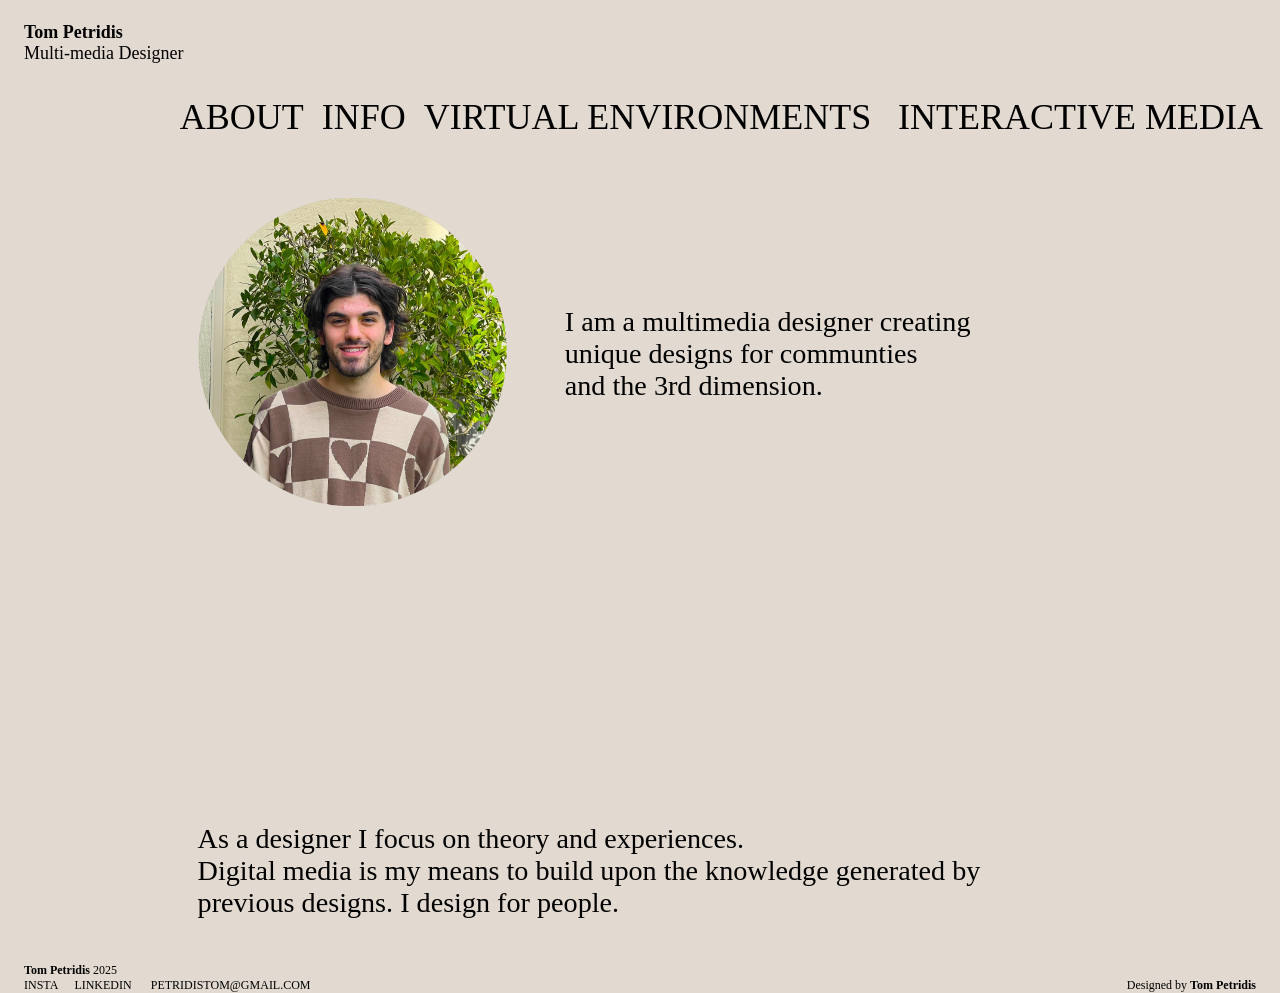
<file: public/index.html>
<!DOCTYPE html>
<html lang="en">
<head>
  <meta charset="UTF-8">
  <meta name="viewport" content="width=device-width, initial-scale=1.0">
  <title>Tom Petridis</title>
  <link rel="stylesheet" href="style.css">
</head>
<body>
 <header>
  <div class="header-left"><a href="http://tompetridis.com/"><b>Tom Petridis</b><br>Multi-media Designer</a></div>
  <div class="header-right">

    <a href="./about/">ABOUT</a>

    <div class="dropdown">
      <div class="dropbtn">INFO</div>
      <div class="dropdown-content">
      <a href="https://www.instagram.com/tom.petridis/" target="_blank">INSTA</a>
      <a href="https://www.linkedin.com/in/tom-hello-link/" target="_blank">LINKEDIN</a>
      </div>
    </div>  

    <a href="./VIRTENV/">VIRTUAL ENVIRONMENTS</a>
    <a href="./INTMED/">INTERACTIVE MEDIA</a>
    <!-- <a href="./UX/">UX/UI</a>s -->

    
  </div>
</header> 

<section class="front-page">
  <div class="container-front-page">
    <div class="area-1"><img src="img/portrait.png" alt="portrait of Tom"></div>
    <div class="area-2"><p>I am a multimedia designer creating <br>unique designs for communties<br> and the 3rd dimension.</p></div>
    <div class="area-3"><p>As a designer I focus on theory and experiences.
      <br> Digital media is my means to build upon the knowledge generated by previous designs. I design for people.</p></div>
  </div> 
</section>

<!-- <div class="large-divider"></div>

<div class="banner-background-1">
<section class="banner">
  <div class="container-banner">
  <div class="title"><span class="project-title"><a href="./INTMED/"><b>INTERACTIVE MEDIA</b></a></span> <br>lalalalal lalala <br>waw aw aw aw</div>
  <div class="img1"><img src="img/portrait.jpg" alt="portrait of Tom"></div>
  <div class="img2"><img src="img/portrait.jpg" alt="portrait of Tom"></div>
  <div class="img3"><img src="img/portrait.jpg" alt="portrait of Tom"></div>
</div>
</section>
</div>


<div class="small-divider"></div>

<div class="banner-background-2">
<section class="banner">
  <div class="container-banner-alternate">
  <div class="alt-title"><span class="project-title"><a href="./VIRTENV/"><b>3D PROJECTS</b></a></span> <br>lalalalal lalala <br>waw aw aw aw</div>
  <div class="img1"><img src="img/portrait.jpg" alt="portrait of Tom"></div>
  <div class="img2"><img src="img/portrait.jpg" alt="portrait of Tom"></div>
  <div class="img3"><img src="img/portrait.jpg" alt="portrait of Tom"></div>
</div>
</section>
</div>

<div class="small-divider"></div>

<div class="banner-background-1">
<section class="banner">
  <div class="container-banner">
  <div class="title"><span class="project-title"><a href="./UX/"><b>USER EXPERIENCE / INTERFACES</b></a></span> <br>lalalalal lalala <br>waw aw aw aw</div>
  <div class="img1"><img src="img/portrait.jpg" alt="portrait of Tom"></div>
  <div class="img2"><img src="img/portrait.jpg" alt="portrait of Tom"></div>
  <div class="img3"><img src="img/portrait.jpg" alt="portrait of Tom"></div>
</div>
</section>
</div> -->

<div class="small-divider"></div>

<footer>
  <div class="footer-left"><b>Tom Petridis</b> 2025 <br><a href="https://www.instagram.com/tom.petridis/" target="_blank">INSTA</a><a href="https://www.linkedin.com/in/tom-hello-link/" target="_blank">LINKEDIN</a> PETRIDISTOM@GMAIL.COM</div>
  <div class="footer-right"><br>Designed by <b>Tom Petridis</b></div>
</footer>
</body>

</html>
</file>
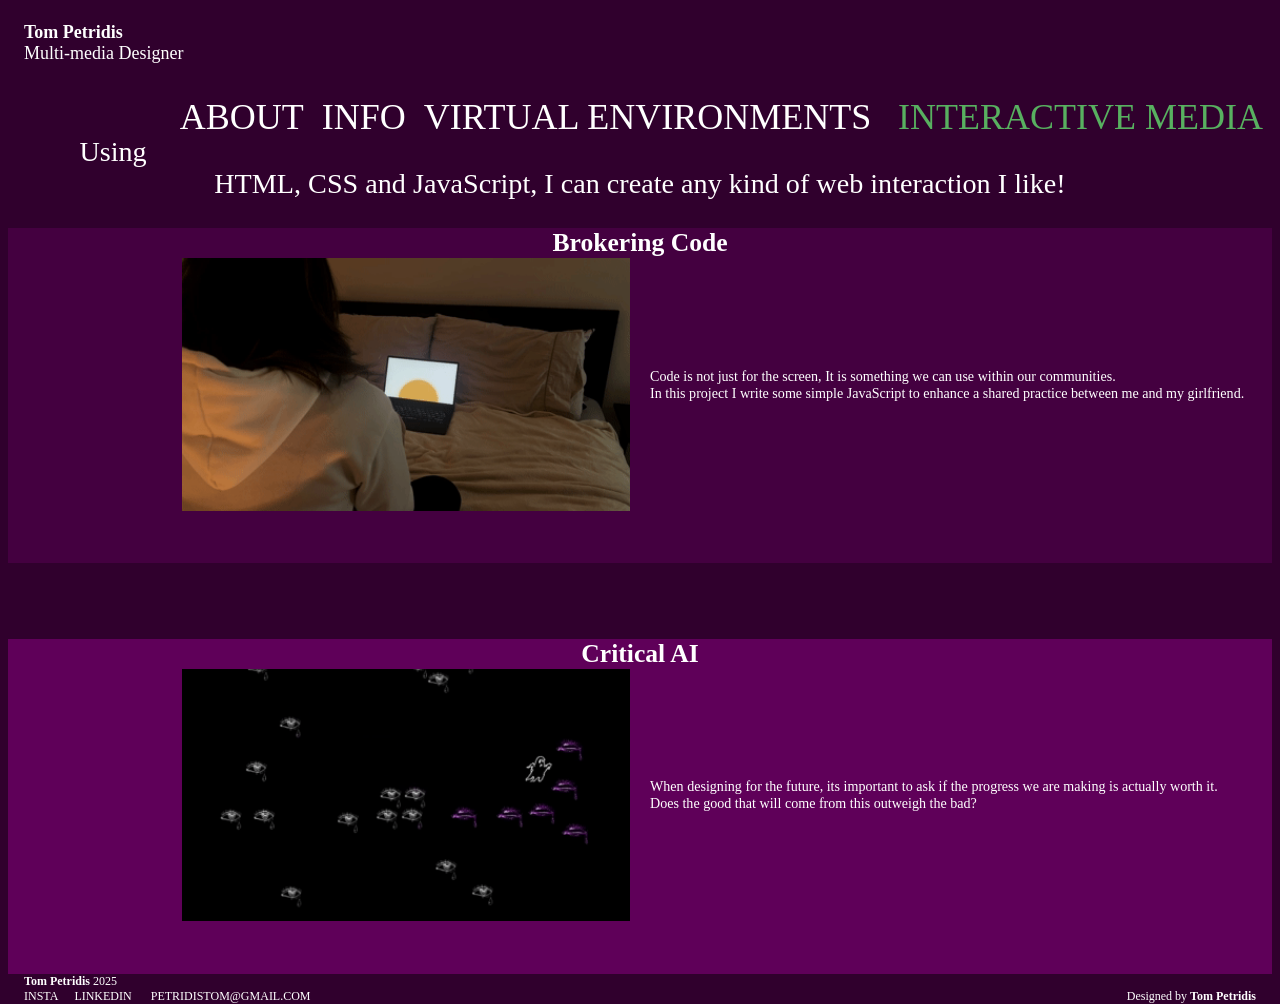
<file: public/INTMED/index.html>
<!DOCTYPE html>
<html lang="en">
<head>
  <meta charset="UTF-8">
  <meta name="viewport" content="width=device-width, initial-scale=1.0">
  <title>Interactive Media</title>
  <link rel="stylesheet" href="../style.css">
</head>
<body style="background-color: #30002d; color: white;">
 <header>
  <div class="header-alt2-left"><a href="http://tompetridis.com/"><b>Tom Petridis</b><br>Multi-media Designer</a></div>
  <div class="header-alt2-right">
    
    <a href="../about/">ABOUT</a>
    
    <div class="dropdown-alt2">
      <div class="dropbtn">INFO</div>
      <div class="dropdown-content">
      <a href="https://www.instagram.com/tom.petridis/" target="_blank">INSTA</a>
      <a href="https://www.linkedin.com/in/tom-hello-link/" target="_blank">LINKEDIN</a>
      </div>
    </div> 
    
    <a href="../VIRTENV/">VIRTUAL ENVIRONMENTS</a>
    <a href="../INTMED/" style="color: #58B060;">INTERACTIVE MEDIA</a>
    <!-- <a href="../UX/" >UX/UI</a> -->

    
  </div>
</header>

<div class="projects-intro"><p>Using HTML, CSS and JavaScript, I can create any kind of web interaction I like!</p></div>

<section class="project-banner-1">
<div class="container-project-banner">
  <div class="project-title"><a class="brokering-link" href="../project-pages/brokering-code/index.html"><b>Brokering Code</b></a></div>
  <div class="project-gif"><a href="../project-pages/brokering-code/index.html"><img src="../img/breathing-ball/shoulder.gif" alt="" style="width: 35vw;"></a></div>
  <div class="project-desc">Code is not just for the screen, It is something we can use within our communities. 
    <br>In this project I write some simple JavaScript to enhance a shared practice between me and my girlfriend. </div>
</div>
</section>

<div class="medium-divider"></div>

<section class="project-banner-2">
<div class="container-project-banner">
  <div class="project-title"><a class="sprite-link" href="../project-pages/sprite-webtoon/index.html"><b>Critical AI</b></a></div>
  <div class="project-gif"><a href="../project-pages/sprite-webtoon/index.html"><img src="../img/sprite-webtoon/demo-gif.gif" alt="" style="width: 35vw;"></a></div>
  <div class="project-desc">When designing for the future, its important to ask if the progress we are making is actually worth it.
    <br>Does the good that will come from this outweigh the bad? </div>
</div>
</section>

<!-- <div class="medium-divider"></div>

<section class="project-banner-3">
<div class="container-project-banner">
  <div class="project-title"><a href=""><b>More Interaction</b></a></div>
  <div class="project-gif"><img src="../img/portrait.jpg" alt=""></div>
  <div class="project-desc">when the is was is when the is was iswhen the is was is when the is was iswhen the is was is when  
    <br>the is was iswhen the is was is when the is was iswhen the is was is when the is was is </div>
</div>
</section> -->

<footer>
  <div class="footer-alt2-left"><b>Tom Petridis</b> 2025 <br><a href="https://www.instagram.com/tom.petridis/" target="_blank">INSTA</a><a href="https://www.linkedin.com/in/tom-hello-link/" target="_blank">LINKEDIN</a> PETRIDISTOM@GMAIL.COM</div>
  <div class="footer-alt2-right"><br>Designed by <b>Tom Petridis</b></div>
</footer>
</body>

</html>
</file>
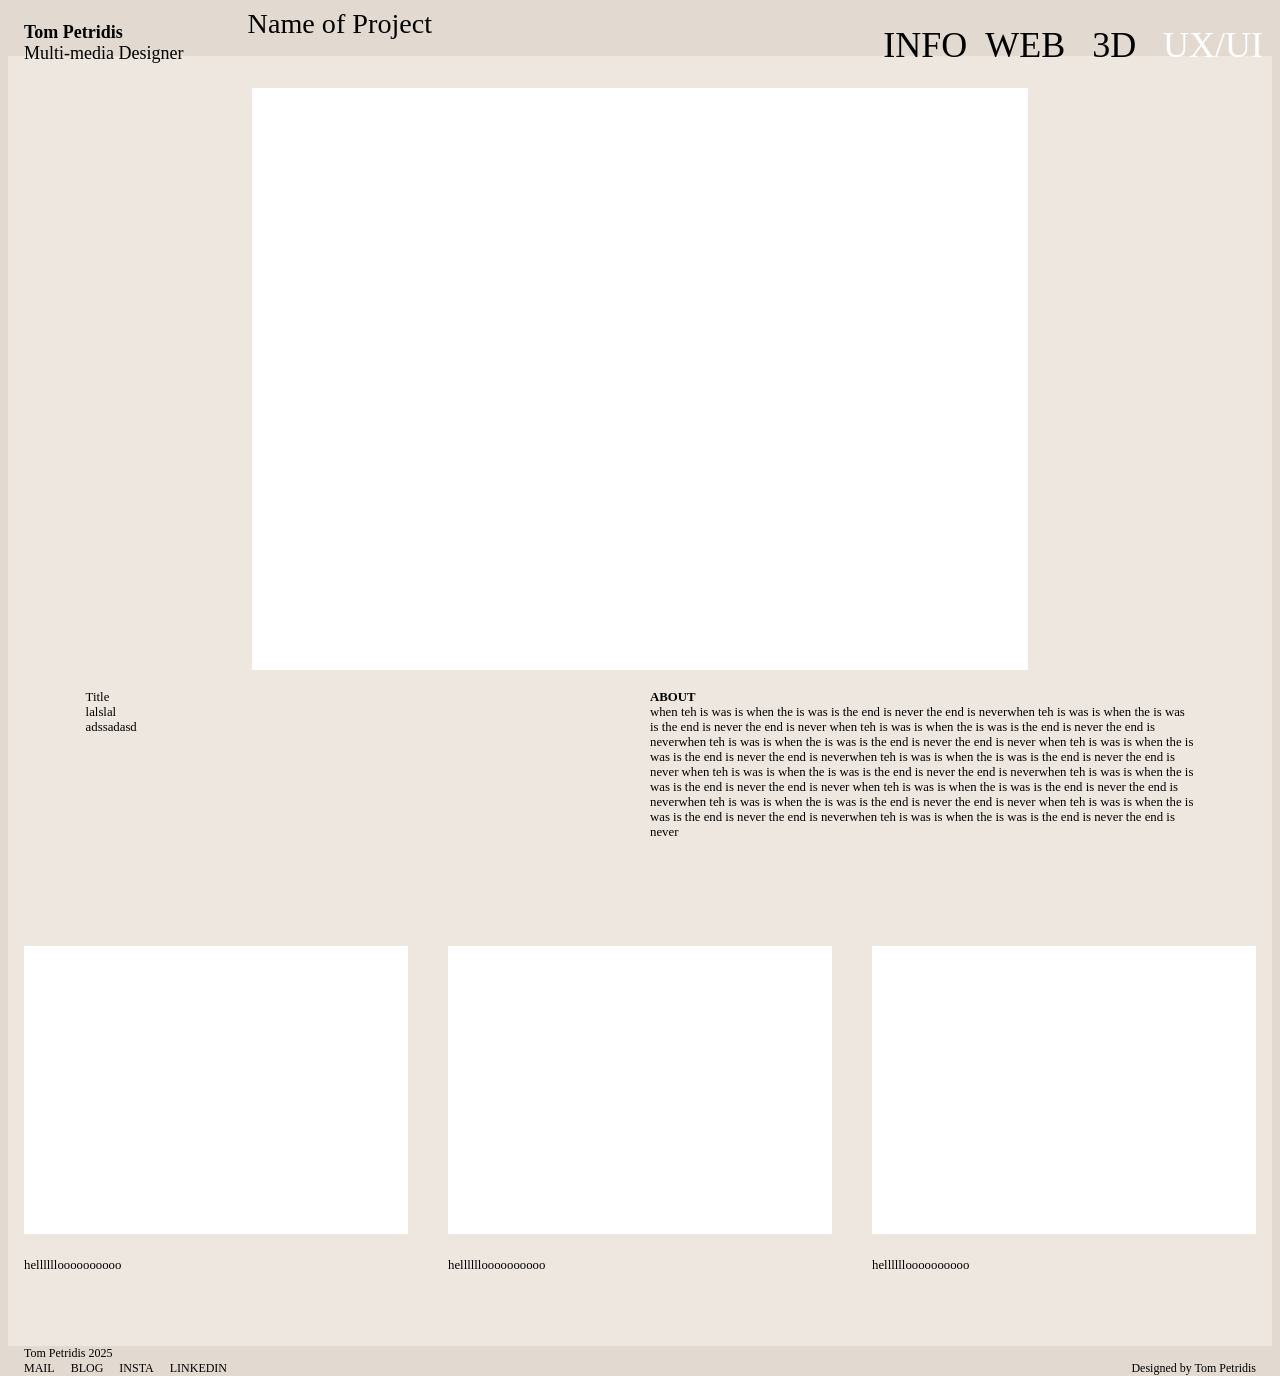
<file: public/project1/index.html>
<!DOCTYPE html>
<html lang="en">
<head>
  <meta charset="UTF-8">
  <meta name="viewport" content="width=device-width, initial-scale=1.0">
  <title>Project 1</title>
  <link rel="stylesheet" href="../style.css">
</head>
<body>
 <header>
  <div class="header-left"><a href="http://tompetridis.com/"><b>Tom Petridis</b><br>Multi-media Designer</a></div>
  <div class="header-right">

    <div class="dropdown">
      <div class="dropbtn">INFO</div>
      <div class="dropdown-content">
      <a href="../about/">ABOUT</a>
      <a href="">BLOG</a>
      <a href="https://www.instagram.com/tom.petridis/">INSTA</a>
      <a href="https://www.linkedin.com/in/tom-hello-link/">LINKEDIN</a>
      <div class="mail">MAIL</div>
      <div class="email">petridistom@gmail.com</div>
      </div>
    </div> 

    <a href="../project3/">WEB</a>
    <a href="../project2/">3D</a>
    <a href="../project1/" style="color:#ffffff">UX/UI</a>

    
  </div>
</header>

<div class="project-page-title">Name of Project</div>
<div class="small-divider"></div>
<div class="banner-background-1">
<section class="ftr-banner">
  <div class="container-project-ftr">

    <div class="ftr-img"><img src="../img/portrait.jpg" alt=""></div>
    <div class="info">Title <br>lalslal <br>adssadasd</div>
    <div class="about"> <b>ABOUT</b> <br>when teh is was is when the is was is the end is never the end is neverwhen teh is was is when the is was is the end is never the end is never
    when teh is was is when the is was is the end is never the end is neverwhen teh is was is when the is was is the end is never the end is never 
    when teh is was is when the is was is the end is never the end is neverwhen teh is was is when the is was is the end is never the end is never
    when teh is was is when the is was is the end is never the end is neverwhen teh is was is when the is was is the end is never the end is never
    when teh is was is when the is was is the end is never the end is neverwhen teh is was is when the is was is the end is never the end is never
    when teh is was is when the is was is the end is never the end is neverwhen teh is was is when the is was is the end is never the end is never</div>

  </div>
</section>


<section class="project-banner">
<div class="container-project-gifs">
  <div class="gif-1"><img src="../img/portrait.jpg" alt=""></div>
  <div class="gif-2"><img src="../img/portrait.jpg" alt=""></div>
  <div class="gif-3"><img src="../img/portrait.jpg" alt=""></div>
  <div class="text-1">helllllloooooooooo</div>
  <div class="text-2">helllllloooooooooo</div>
  <div class="text-3">helllllloooooooooo</div>
</div>
</section>
</div>

<footer>
  <div class="footer-left">Tom Petridis 2025 <br><a href="">MAIL</a><a href="">BLOG</a><a href="">INSTA</a><a href="">LINKEDIN</a></div>
  <div class="footer-right"><br>Designed by Tom Petridis</div>
</footer>
</body>

</html>
</file>
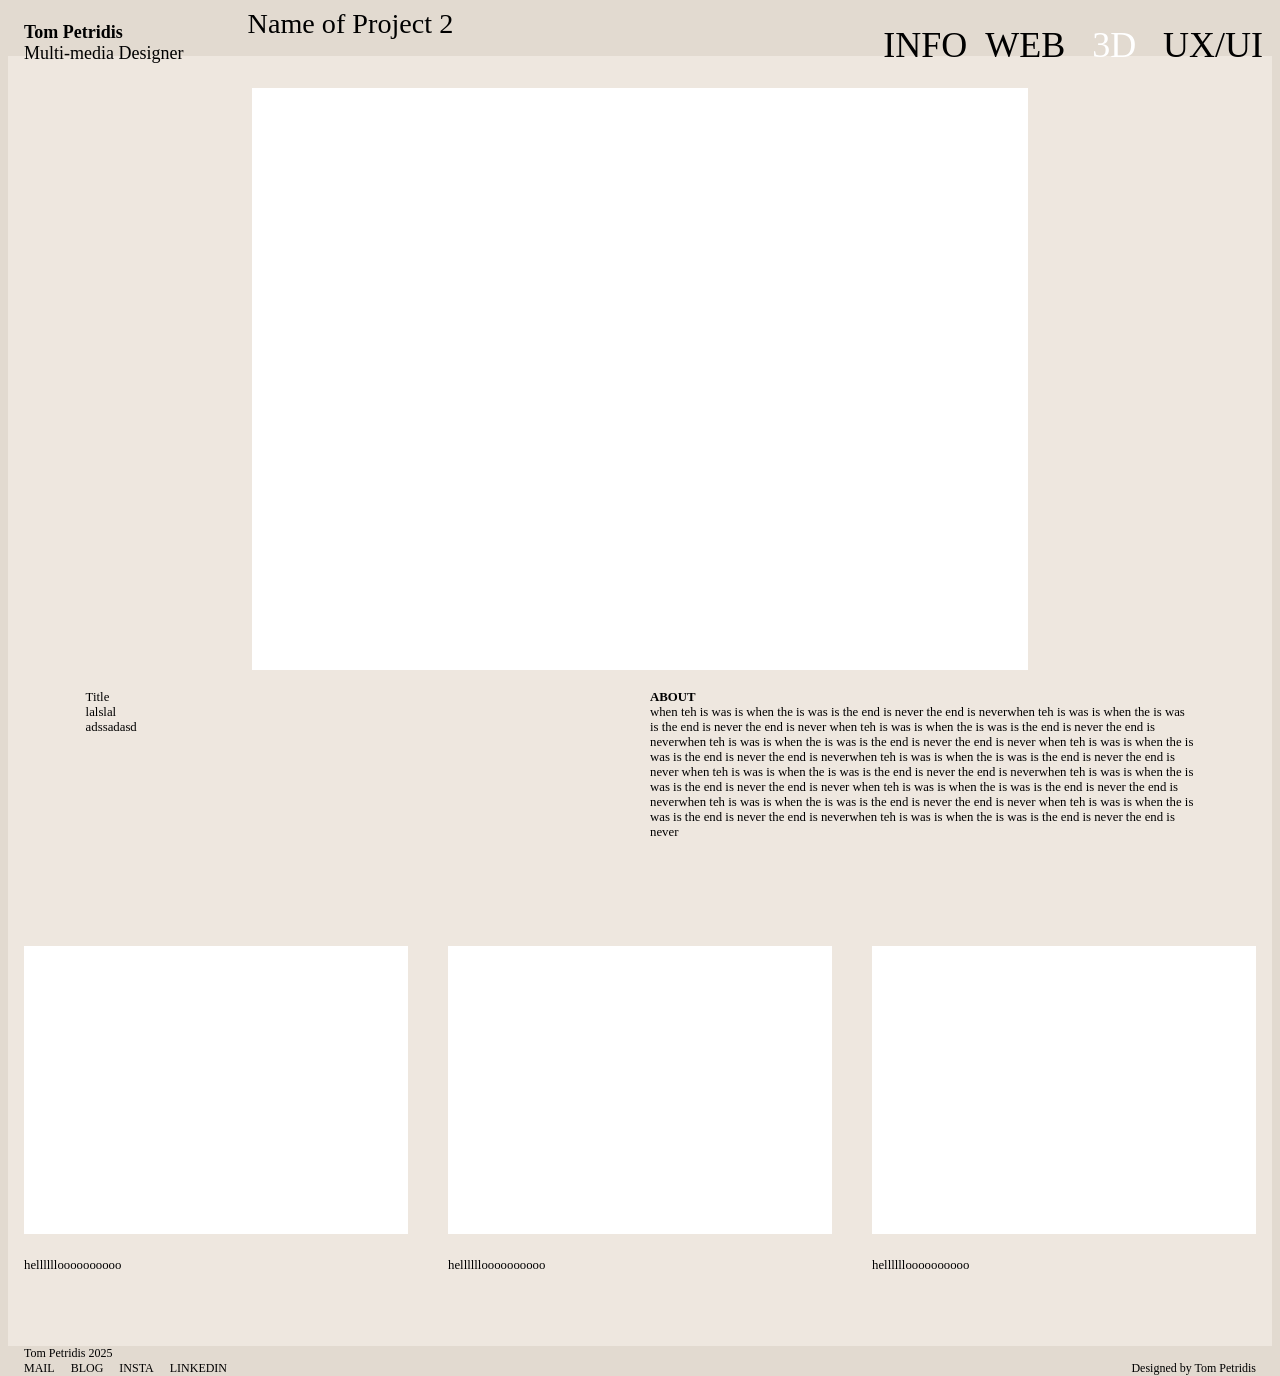
<file: public/project2/index.html>
<!DOCTYPE html>
<html lang="en">
<head>
  <meta charset="UTF-8">
  <meta name="viewport" content="width=device-width, initial-scale=1.0">
  <title>Project 2</title>
  <link rel="stylesheet" href="../style.css">
</head>
<body>
 <header>
  <div class="header-left"><a href="http://tompetridis.com/"><b>Tom Petridis</b><br>Multi-media Designer</a></div>
  <div class="header-right">

    <div class="dropdown">
      <div class="dropbtn">INFO</div>
      <div class="dropdown-content">
      <a href="../about/">ABOUT</a>
      <a href="">BLOG</a>
      <a href="https://www.instagram.com/tom.petridis/">INSTA</a>
      <a href="https://www.linkedin.com/in/tom-hello-link/">LINKEDIN</a>
      <div class="mail">MAIL</div>
      <div class="email">petridistom@gmail.com</div>
      </div>
    </div> 

    <a href="../project3/">WEB</a>
    <a href="../project2/" style="color:#ffffff">3D</a>
    <a href="../project1/" >UX/UI</a>

    
  </div>
</header>

<div class="project-page-title">Name of Project 2</div>
<div class="small-divider"></div>
<div class="banner-background-1">
<section class="ftr-banner">
  <div class="container-project-ftr">

    <div class="ftr-img"><img src="../img/portrait.jpg" alt=""></div>
    <div class="info">Title <br>lalslal <br>adssadasd</div>
    <div class="about"> <b>ABOUT</b> <br>when teh is was is when the is was is the end is never the end is neverwhen teh is was is when the is was is the end is never the end is never
    when teh is was is when the is was is the end is never the end is neverwhen teh is was is when the is was is the end is never the end is never 
    when teh is was is when the is was is the end is never the end is neverwhen teh is was is when the is was is the end is never the end is never
    when teh is was is when the is was is the end is never the end is neverwhen teh is was is when the is was is the end is never the end is never
    when teh is was is when the is was is the end is never the end is neverwhen teh is was is when the is was is the end is never the end is never
    when teh is was is when the is was is the end is never the end is neverwhen teh is was is when the is was is the end is never the end is never</div>

  </div>
</section>


<section class="project-banner">
<div class="container-project-gifs">
  <div class="gif-1"><img src="../img/portrait.jpg" alt=""></div>
  <div class="gif-2"><img src="../img/portrait.jpg" alt=""></div>
  <div class="gif-3"><img src="../img/portrait.jpg" alt=""></div>
  <div class="text-1">helllllloooooooooo</div>
  <div class="text-2">helllllloooooooooo</div>
  <div class="text-3">helllllloooooooooo</div>
</div>
</section>
</div>

<footer>
  <div class="footer-left">Tom Petridis 2025 <br><a href="">MAIL</a><a href="">BLOG</a><a href="">INSTA</a><a href="">LINKEDIN</a></div>
  <div class="footer-right"><br>Designed by Tom Petridis</div>
</footer>
</body>

</html>
</file>
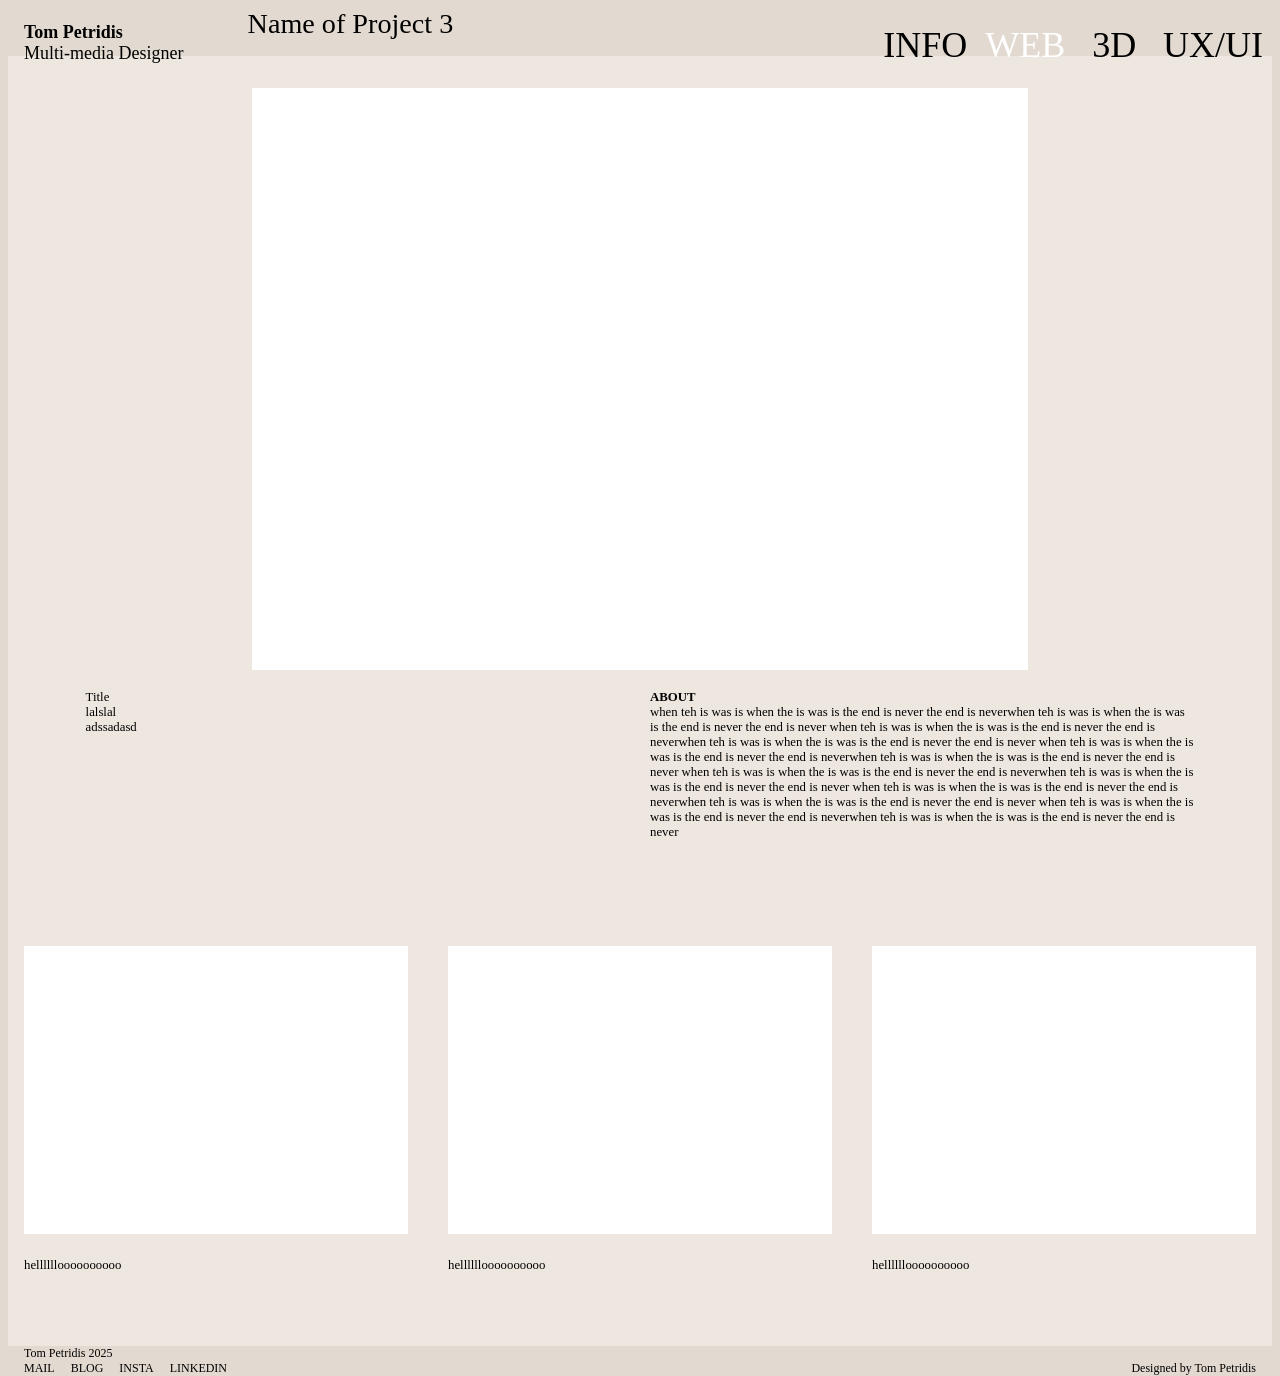
<file: public/project3/index.html>
<!DOCTYPE html>
<html lang="en">
<head>
  <meta charset="UTF-8">
  <meta name="viewport" content="width=device-width, initial-scale=1.0">
  <title>Project 3</title>
  <link rel="stylesheet" href="../style.css">
</head>
<body>
 <header>
  <div class="header-left"><a href="http://tompetridis.com/"><b>Tom Petridis</b><br>Multi-media Designer</a></div>
  <div class="header-right">

    <div class="dropdown">
      <div class="dropbtn">INFO</div>
      <div class="dropdown-content">
      <a href="../about/">ABOUT</a>
      <a href="">BLOG</a>
      <a href="https://www.instagram.com/tom.petridis/">INSTA</a>
      <a href="https://www.linkedin.com/in/tom-hello-link/">LINKEDIN</a>
      <div class="mail">MAIL</div>
      <div class="email">petridistom@gmail.com</div>
      </div>
    </div> 

    <a href="../project3/"style="color:#ffffff">WEB</a>
    <a href="../project2/">3D</a>
    <a href="../project1/">UX/UI</a>

    
  </div>
</header>

<div class="project-page-title">Name of Project 3</div>
<div class="small-divider"></div>
<div class="banner-background-1">
<section class="ftr-banner">
  <div class="container-project-ftr">

    <div class="ftr-img"><img src="../img/portrait.jpg" alt=""></div>
    <div class="info">Title <br>lalslal <br>adssadasd</div>
    <div class="about"> <b>ABOUT</b> <br>when teh is was is when the is was is the end is never the end is neverwhen teh is was is when the is was is the end is never the end is never
    when teh is was is when the is was is the end is never the end is neverwhen teh is was is when the is was is the end is never the end is never 
    when teh is was is when the is was is the end is never the end is neverwhen teh is was is when the is was is the end is never the end is never
    when teh is was is when the is was is the end is never the end is neverwhen teh is was is when the is was is the end is never the end is never
    when teh is was is when the is was is the end is never the end is neverwhen teh is was is when the is was is the end is never the end is never
    when teh is was is when the is was is the end is never the end is neverwhen teh is was is when the is was is the end is never the end is never</div>

  </div>
</section>


<section class="project-banner">
<div class="container-project-gifs">
  <div class="gif-1"><img src="../img/portrait.jpg" alt=""></div>
  <div class="gif-2"><img src="../img/portrait.jpg" alt=""></div>
  <div class="gif-3"><img src="../img/portrait.jpg" alt=""></div>
  <div class="text-1">helllllloooooooooo</div>
  <div class="text-2">helllllloooooooooo</div>
  <div class="text-3">helllllloooooooooo</div>
</div>
</section>
</div>

<footer>
  <div class="footer-left">Tom Petridis 2025 <br><a href="">MAIL</a><a href="">BLOG</a><a href="">INSTA</a><a href="">LINKEDIN</a></div>
  <div class="footer-right"><br>Designed by Tom Petridis</div>
</footer>
</body>

</html>
</file>
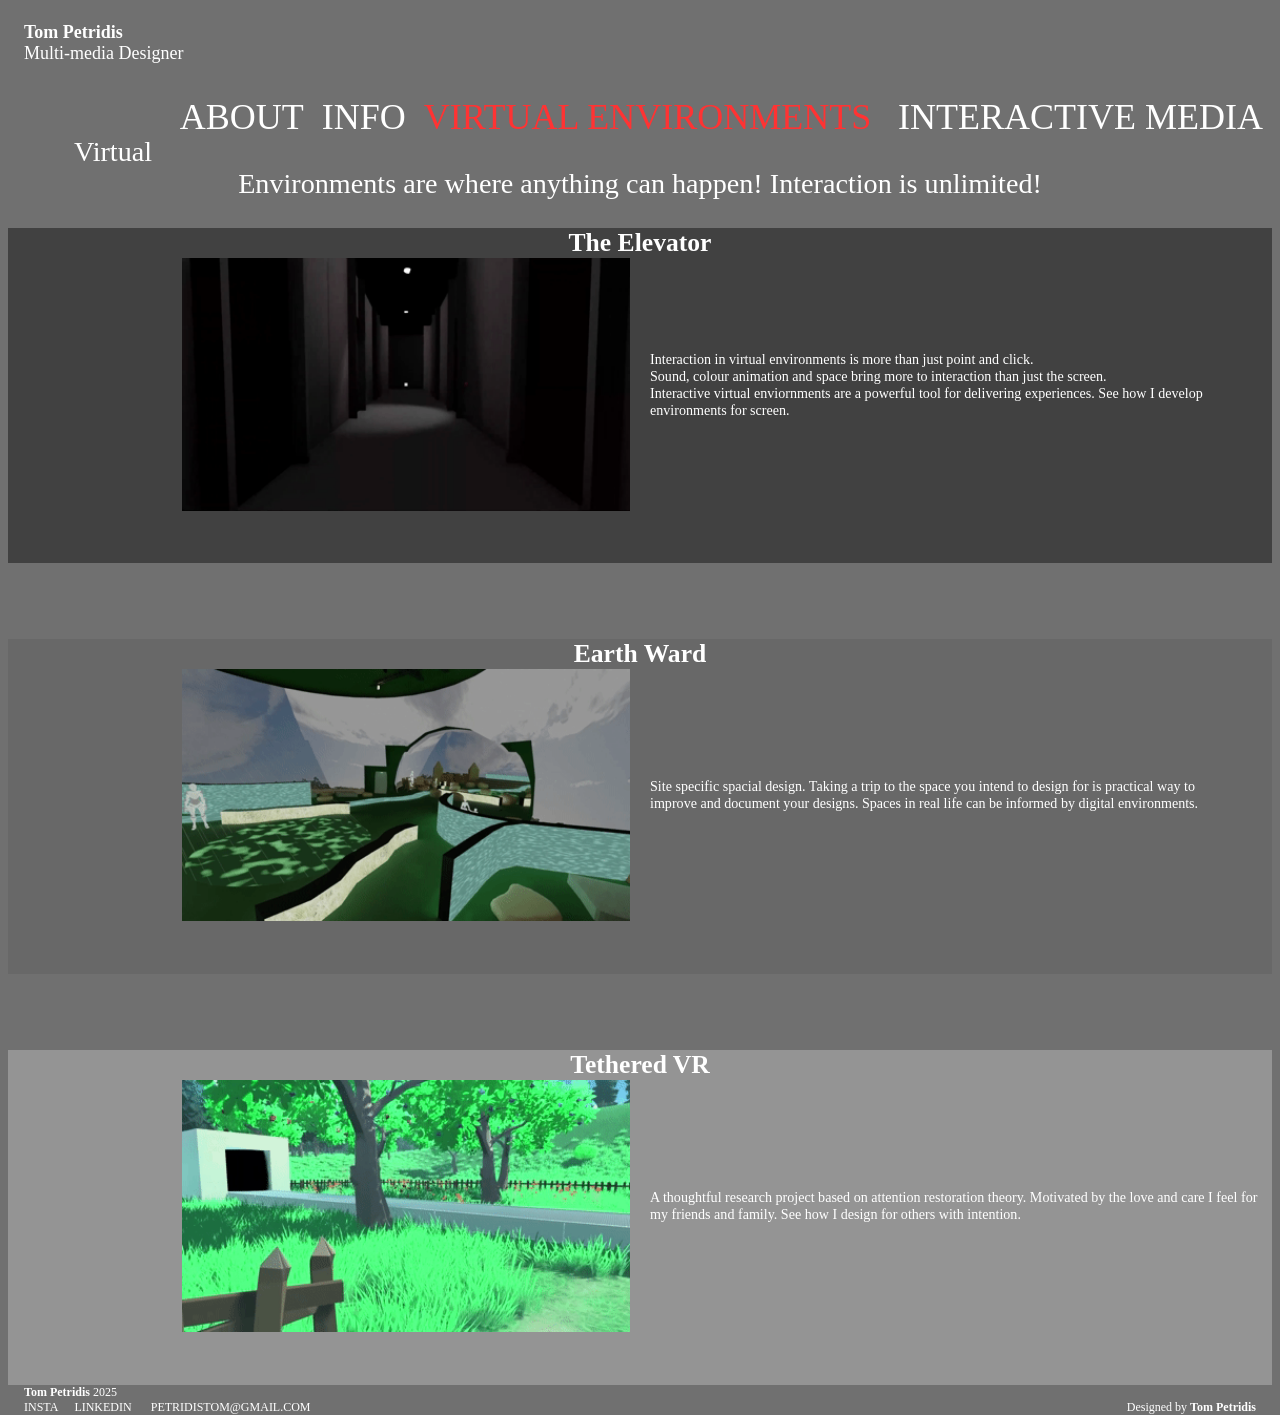
<file: public/VIRTENV/index.html>
<!DOCTYPE html>
<html lang="en">
<head>
  <meta charset="UTF-8">
  <meta name="viewport" content="width=device-width, initial-scale=1.0">
  <title>Virtual Environments</title>
  <link rel="stylesheet" href="../style.css">
</head>
<body style="background-color: #707070; color: white;">
 <header>
  <div class="header-alt1-left"><a href="http://tompetridis.com/"><b>Tom Petridis</b><br>Multi-media Designer</a></div>
  <div class="header-alt1-right">
    
    <a href="../about/">ABOUT</a>
    
    <div class="dropdown-alt1">
      <div class="dropbtn">INFO</div>
      <div class="dropdown-content">
      <a href="https://www.instagram.com/tom.petridis/" target="_blank">INSTA</a>
      <a href="https://www.linkedin.com/in/tom-hello-link/" target="_blank">LINKEDIN</a>
      </div>
    </div> 
    
    <a href="../VIRTENV/" style="color: #ff3333;">VIRTUAL ENVIRONMENTS</a>
    <a href="../INTMED/">INTERACTIVE MEDIA</a>
    <!-- <a href="../UX/" >UX/UI</a> -->

    
  </div>
</header>

<div class="projects-intro"><p>Virtual Environments are where anything can happen! Interaction is unlimited!</p></div>

<section class="project-banner-4">
<div class="container-project-banner">
  <div class="project-title"><a class="elevator-link" href="../project-pages/the-elevator/index.html"><b>The Elevator</b></a></div>
  <div class="project-gif"><a href="../project-pages/the-elevator/index.html"><img src="../img/../img/elevator/elevator-gif.gif" alt="" style="width: 35vw;"></a></div>
  <div class="project-desc">Interaction in virtual environments is more than just point and click. 
    <br>Sound, colour animation and space bring more to interaction than just the screen.
  <br>Interactive virtual enviornments are a powerful tool for delivering experiences. See how I develop environments for screen. </div>
</div>
</section>

<div class="medium-divider"></div>

<section class="project-banner-5">
<div class="container-project-banner">
  <div class="project-title"><a class="wander-link" href="../project-pages/earth-ward/index.html"><b>Earth Ward</b></a></div>
  <div class="project-gif"><a href="../project-pages/earth-ward/index.html"><img src="../img/earth-ward/earthy-gif.gif" alt="" style="width: 35vw;"></a></div>
  <div class="project-desc">Site specific spacial design. Taking a trip to the space you intend to design for is practical way to 
    <br>improve and document your designs. Spaces in real life can be informed by digital environments.</div>
</div>
</section>

<div class="medium-divider"></div>

<section class="project-banner-6">
<div class="container-project-banner">
  <div class="project-title"><a class="tethered-link" href="../project-pages/tethered-vr/index.html"><b>Tethered VR</b></a></div>
  <div class="project-gif"><a href="../project-pages/tethered-vr/index.html"><img src="../img/tethered/tethered-gif-1.gif" alt="" style="width: 35vw;"></a></div>
  <div class="project-desc">A thoughtful research project based on attention restoration theory. Motivated by the love and care I feel for my friends and family. See how I design for others with intention.</div>
</div>
</section>

<footer>
  <div class="footer-alt1-left"><b>Tom Petridis</b> 2025 <br><a href="https://www.instagram.com/tom.petridis/" target="_blank">INSTA</a><a href="https://www.linkedin.com/in/tom-hello-link/" target="_blank">LINKEDIN</a> PETRIDISTOM@GMAIL.COM</div>
  <div class="footer-alt1-right"><br>Designed by <b>Tom Petridis</b></div>
</footer>
</body>

</html>
</file>
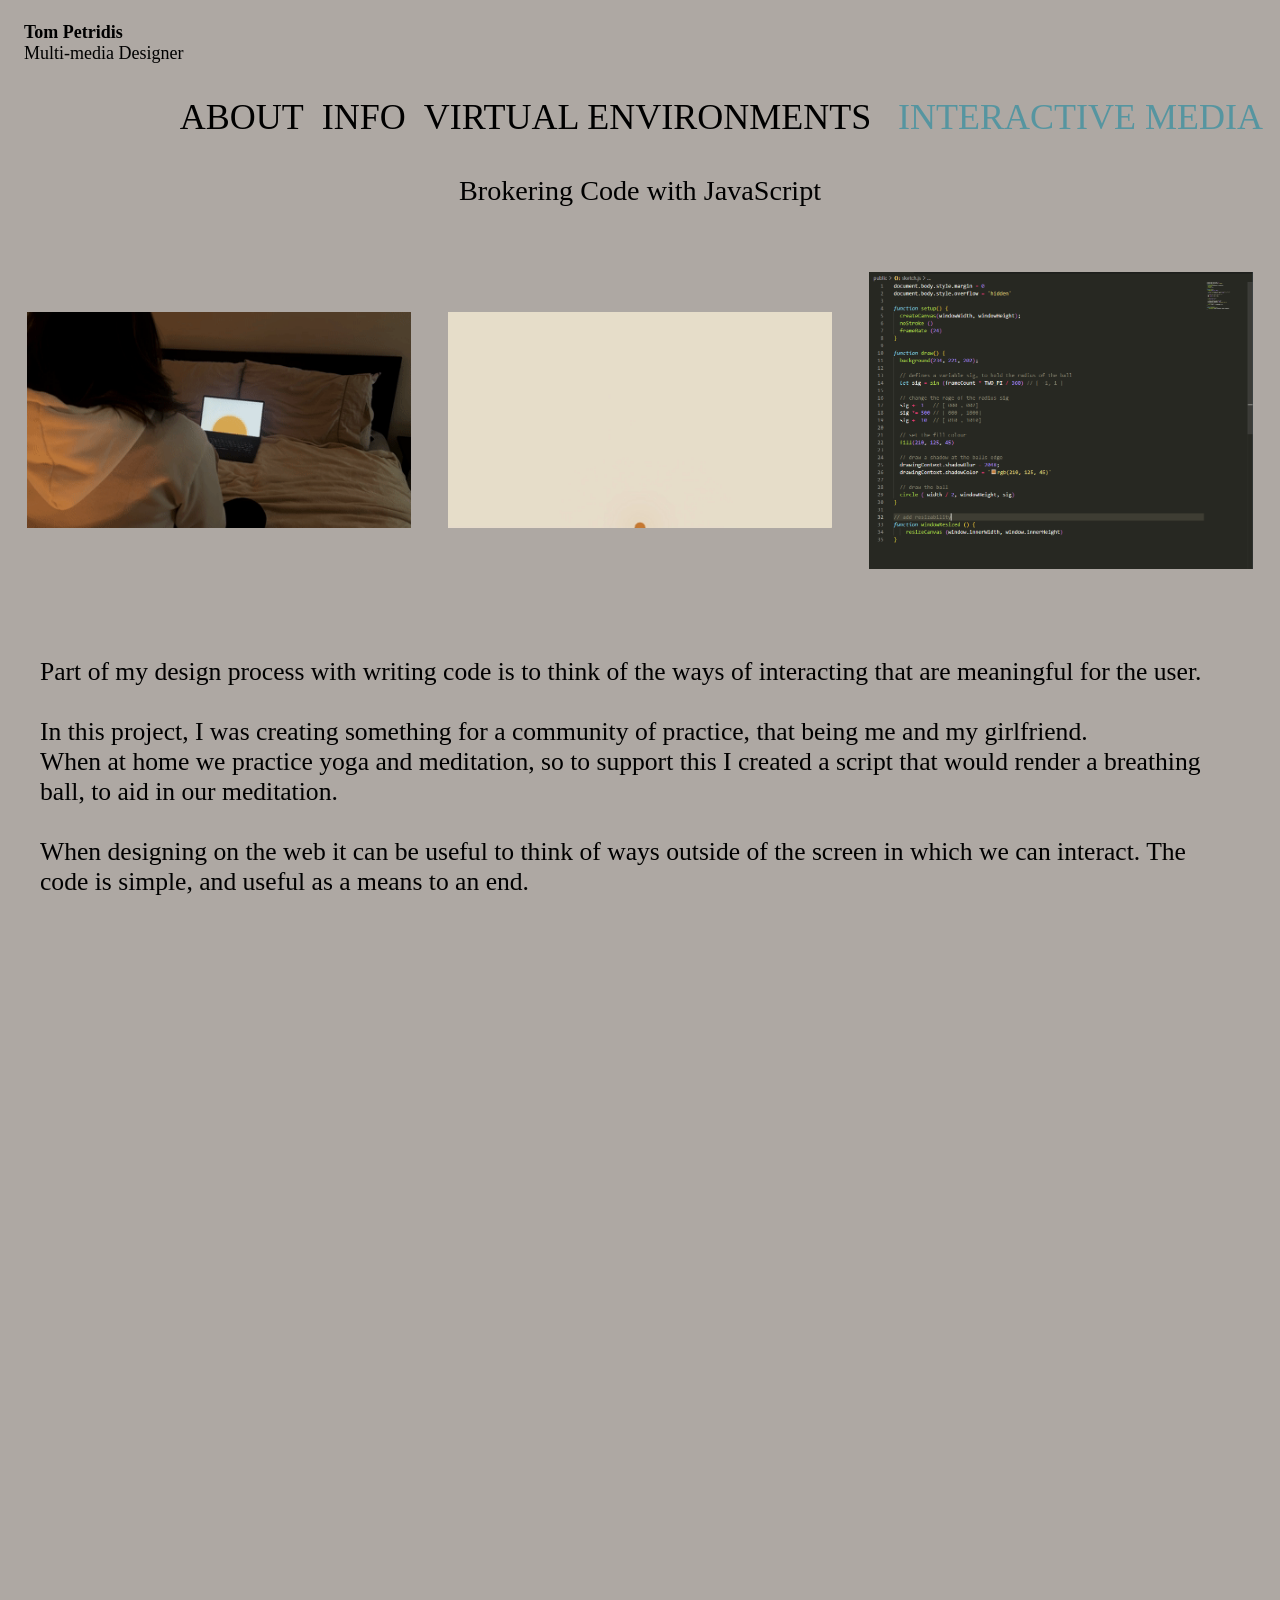
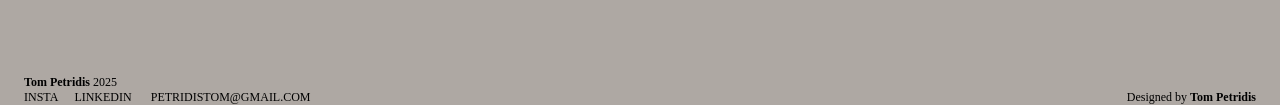
<file: public/project-pages/brokering-code/index.html>
<!DOCTYPE html>
<html lang="en">
<head>
  <meta charset="UTF-8">
  <meta name="viewport" content="width=device-width, initial-scale=1.0">
  <title>Brokering Code</title>
  <link rel="stylesheet" href="../../style.css">
</head>
<body style="background-color: #aea8a3;">
 <header>
  <div class="header-alt5-left"><a href="http://tompetridis.com/"><b>Tom Petridis</b><br>Multi-media Designer</a></div>
  <div class="header-alt5-right">

    <a href="../../about/">ABOUT</a>
    
    <div class="dropdown-alt5">
      <div class="dropbtn">INFO</div>
      <div class="dropdown-content">
      <a href="https://www.instagram.com/tom.petridis/" target="_blank">INSTA</a>
      <a href="https://www.linkedin.com/in/tom-hello-link/" target="_blank">LINKEDIN</a>
      </div>
    </div> 

    <a href="../../VIRTENV/">VIRTUAL ENVIRONMENTS</a>
    <a href="../../INTMED/" style="color: #5695a0;">INTERACTIVE MEDIA</a>
    <!-- <a href="../../UX/" >UX/UI</a> -->
  </div>
</header>


<div class="container-brokering-code">
  <div class="project-name">Brokering Code with JavaScript</div>
  <div class="screenshot1"><img src="../../img/breathing-ball/shoulder.gif" alt=""></div>
  <div class="screenshot2"><img src="../../img/breathing-ball/ball.gif" alt=""></div>
  <div class="screenshot3"><img src="../../img/breathing-ball/code.png" alt=""></div>
  <div class="paragraph-desc"><p>Part of my design process with writing code is to think of the ways of interacting that are meaningful for the user. 
    <br><br>In this project, I was creating something for a community of practice, that being me and my girlfriend. 
    <br>When at home we practice yoga and meditation, so to support this I created a script that would render a breathing ball, to aid in our meditation. 
    <br><br>When designing on the web it can be useful to think of ways outside of the screen in which we can interact. The code is simple, and useful as a means to an end.</p></div>
</div>

<div class="container-youtube-embed">
  <div class="youtube-iframe">
    <iframe width="100%" height="100%" src="https://www.youtube.com/embed/Zez4VLorx5Y?si=we5F6FDrH8I2qe5d" title="YouTube video player" frameborder="0" allow="accelerometer; autoplay; clipboard-write; encrypted-media; gyroscope; picture-in-picture; web-share" referrerpolicy="strict-origin-when-cross-origin" allowfullscreen></iframe>
  </div>
</div>


<footer>
  <div class="footer-alt5-left"><b>Tom Petridis</b> 2025 <br><a href="https://www.instagram.com/tom.petridis/" target="_blank">INSTA</a><a href="https://www.linkedin.com/in/tom-hello-link/" target="_blank">LINKEDIN</a> PETRIDISTOM@GMAIL.COM</div>
  <div class="footer-alt5-right"><br>Designed by <b>Tom Petridis</b></div>
</footer>
</body>

</html>
</file>
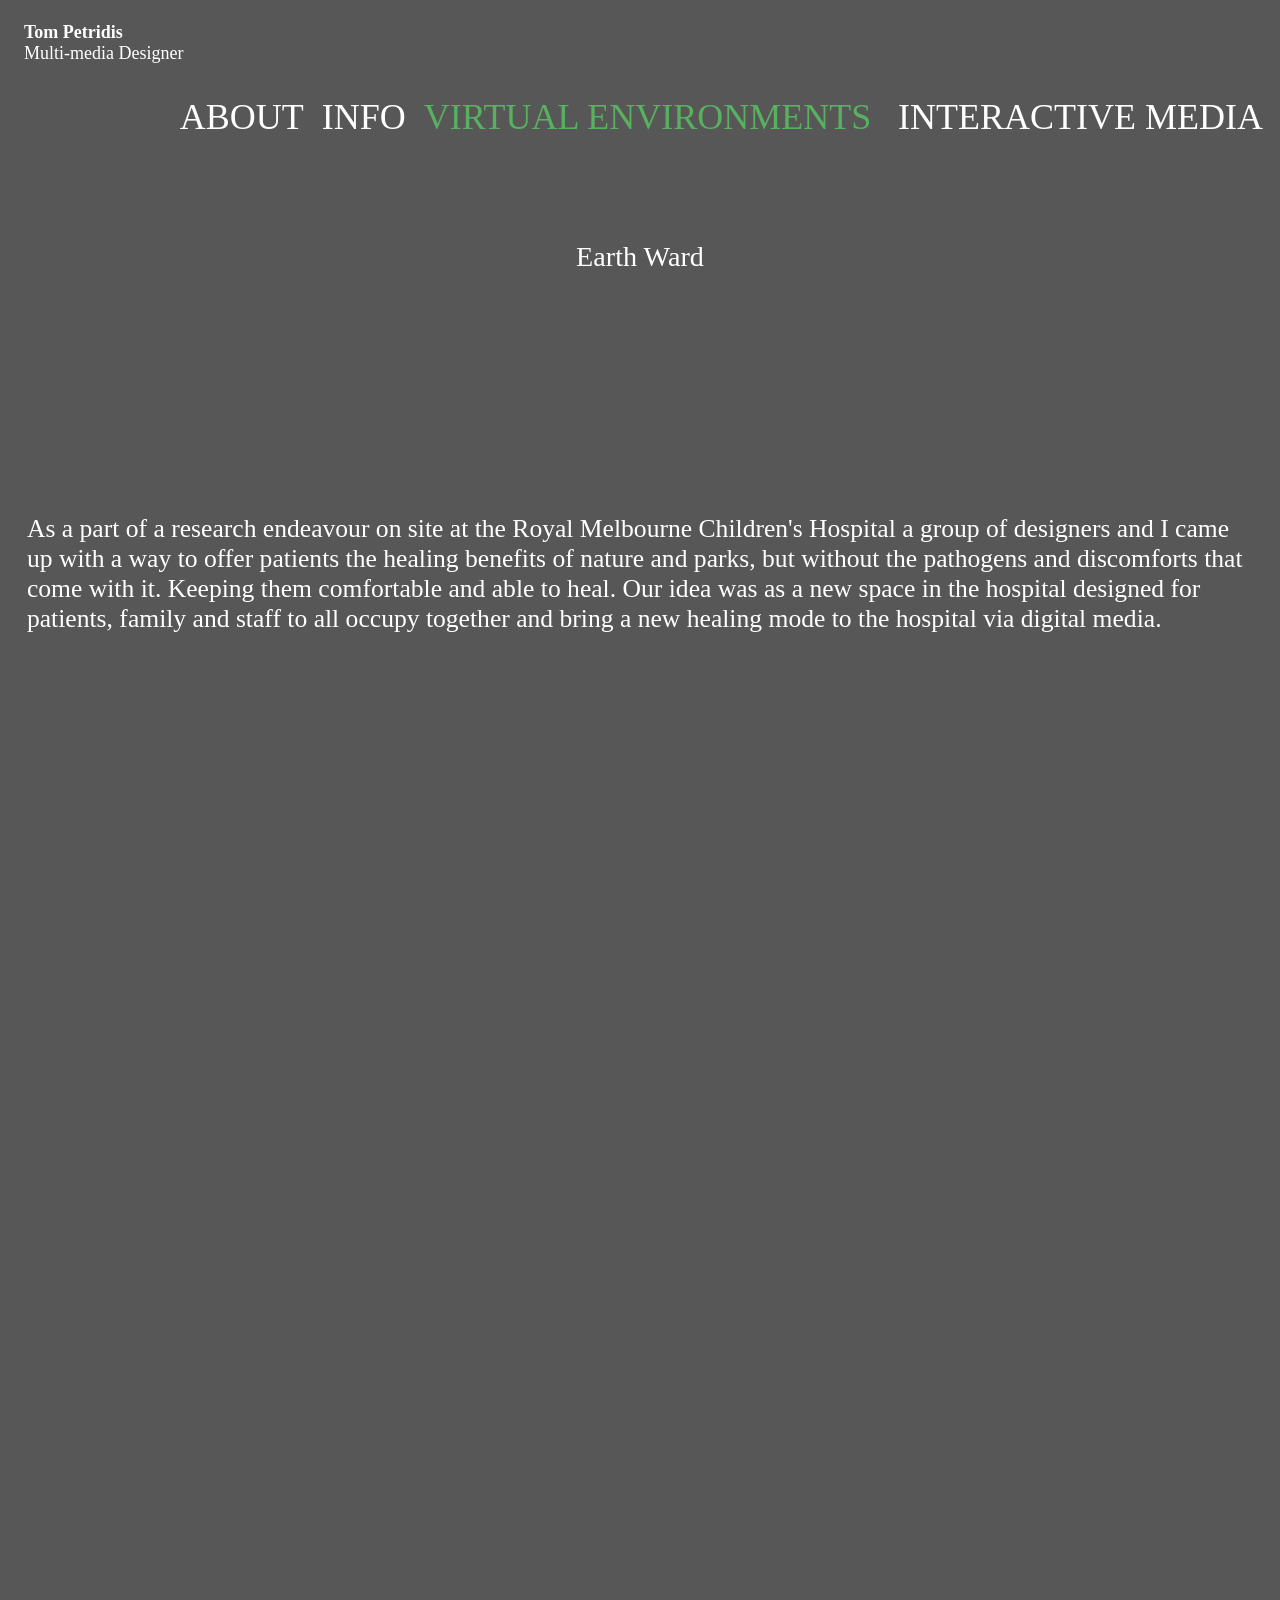
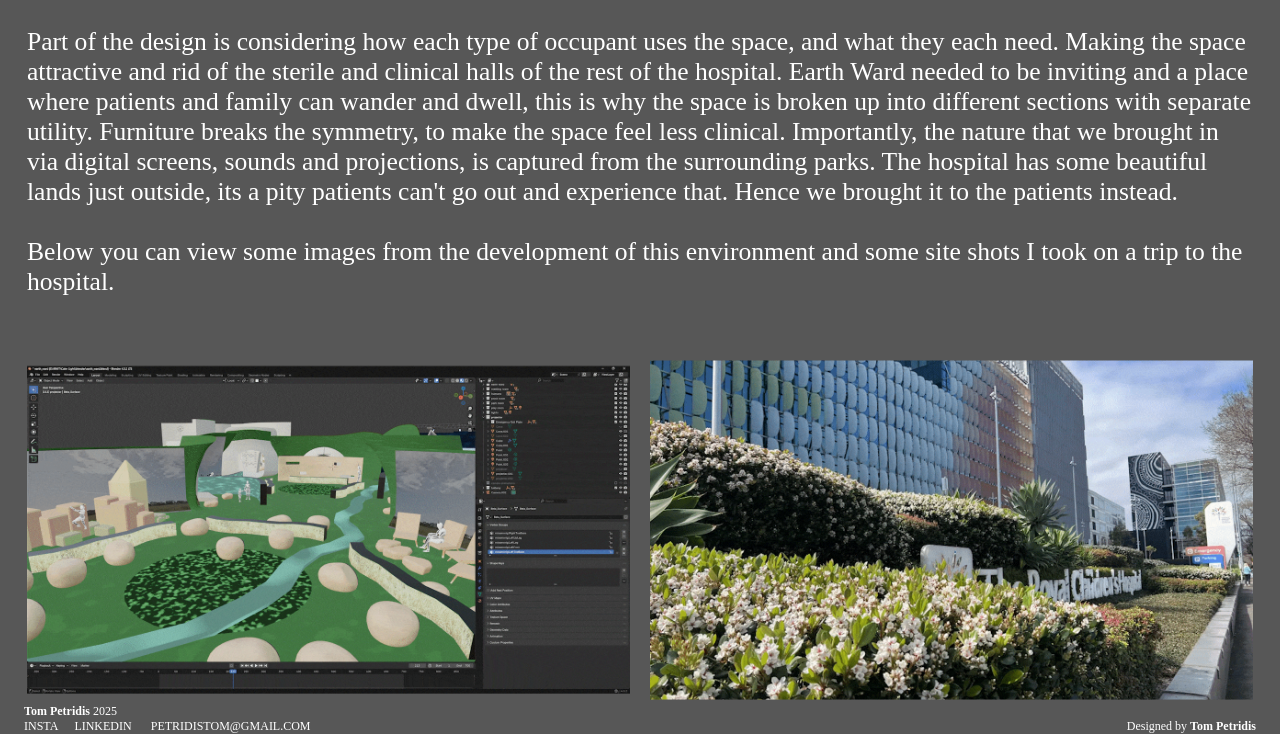
<file: public/project-pages/earth-ward/index.html>
<!DOCTYPE html>
<html lang="en">
<head>
  <meta charset="UTF-8">
  <meta name="viewport" content="width=device-width, initial-scale=1.0">
  <title>Earth Ward</title>
  <link rel="stylesheet" href="../../style.css">
</head>
<body style="background-color: rgb(87, 87, 87); color: white;">
 <header>
  <div class="header-alt4-left"><a href="http://tompetridis.com/"><b>Tom Petridis</b><br>Multi-media Designer</a></div>
  <div class="header-alt4-right">

    <a href="../../about/">ABOUT</a>
    
    <div class="dropdown-alt4">
      <div class="dropbtn">INFO</div>
      <div class="dropdown-content">
      <a href="https://www.instagram.com/tom.petridis/" target="_blank">INSTA</a>
      <a href="https://www.linkedin.com/in/tom-hello-link/" target="_blank">LINKEDIN</a>
      </div>
    </div> 
    
    <a href="../../VIRTENV/" style="color: #58B060;">VIRTUAL ENVIRONMENTS</a>
    <a href="../../INTMED/">INTERACTIVE MEDIA</a>
    <!-- <a href="../UX/" >UX/UI</a> -->

    
  </div>
</header>

<div class="container-earth-ward">
  <div class="earth-ward-title"><p>Earth Ward</p></div>
  <div class="earth-ward-desc"><p>As a part of a research endeavour on site at the Royal Melbourne Children's Hospital a group of designers and I came up with a way to offer patients the healing benefits of nature and parks, but without the pathogens and discomforts that come with it. Keeping them comfortable and able to heal. Our idea was as a new space in the hospital designed for patients, family and staff to all occupy together and bring a new healing mode to the hospital via digital media.
  </p></div>
  <div class="earth-ward-embed">
    <iframe width="1400" height="788" src="https://www.youtube.com/embed/yR_j09YULk0?si=oY_d32gbziH4qjTB&amp;start=70" title="YouTube video player" frameborder="0" allow="accelerometer; autoplay; clipboard-write; encrypted-media; gyroscope; picture-in-picture; web-share" referrerpolicy="strict-origin-when-cross-origin" allowfullscreen></iframe>
  </div>
  <div class="earth-ward-desc-2">
    Part of the design is considering how each type of occupant uses the space, and what they each need. Making the space attractive and rid of the sterile and clinical halls of the rest of the hospital. Earth Ward needed to be inviting and a place where patients and family can wander and dwell, this is why the space is broken up into different sections with separate utility. Furniture breaks the symmetry, to make the space feel less clinical. Importantly, the nature that we brought in via digital screens, sounds and projections, is captured from the surrounding parks. The hospital has some beautiful lands just outside, its a pity patients can't go out and experience that. Hence we brought it to the patients instead.
    <br><br>Below you can view some images from the development of this environment and some site shots I took on a trip to the hospital.
  </div>
  <div class="earth-ward-devshots"><img src="../../img/earth-ward/earth-ward-dev.gif" alt=""></div>
  <div class="earth-ward-siteshots"><img src="../../img/earth-ward/site_shots.gif" alt=""></div>
</div>

<footer>
  <div class="footer-alt4-left"><b>Tom Petridis</b> 2025 <br><a href="https://www.instagram.com/tom.petridis/" target="_blank">INSTA</a><a href="https://www.linkedin.com/in/tom-hello-link/" target="_blank">LINKEDIN</a> PETRIDISTOM@GMAIL.COM</div>
  <div class="footer-alt4-right"><br>Designed by <b>Tom Petridis</b></div>
</footer>
</body>

</html>
</file>
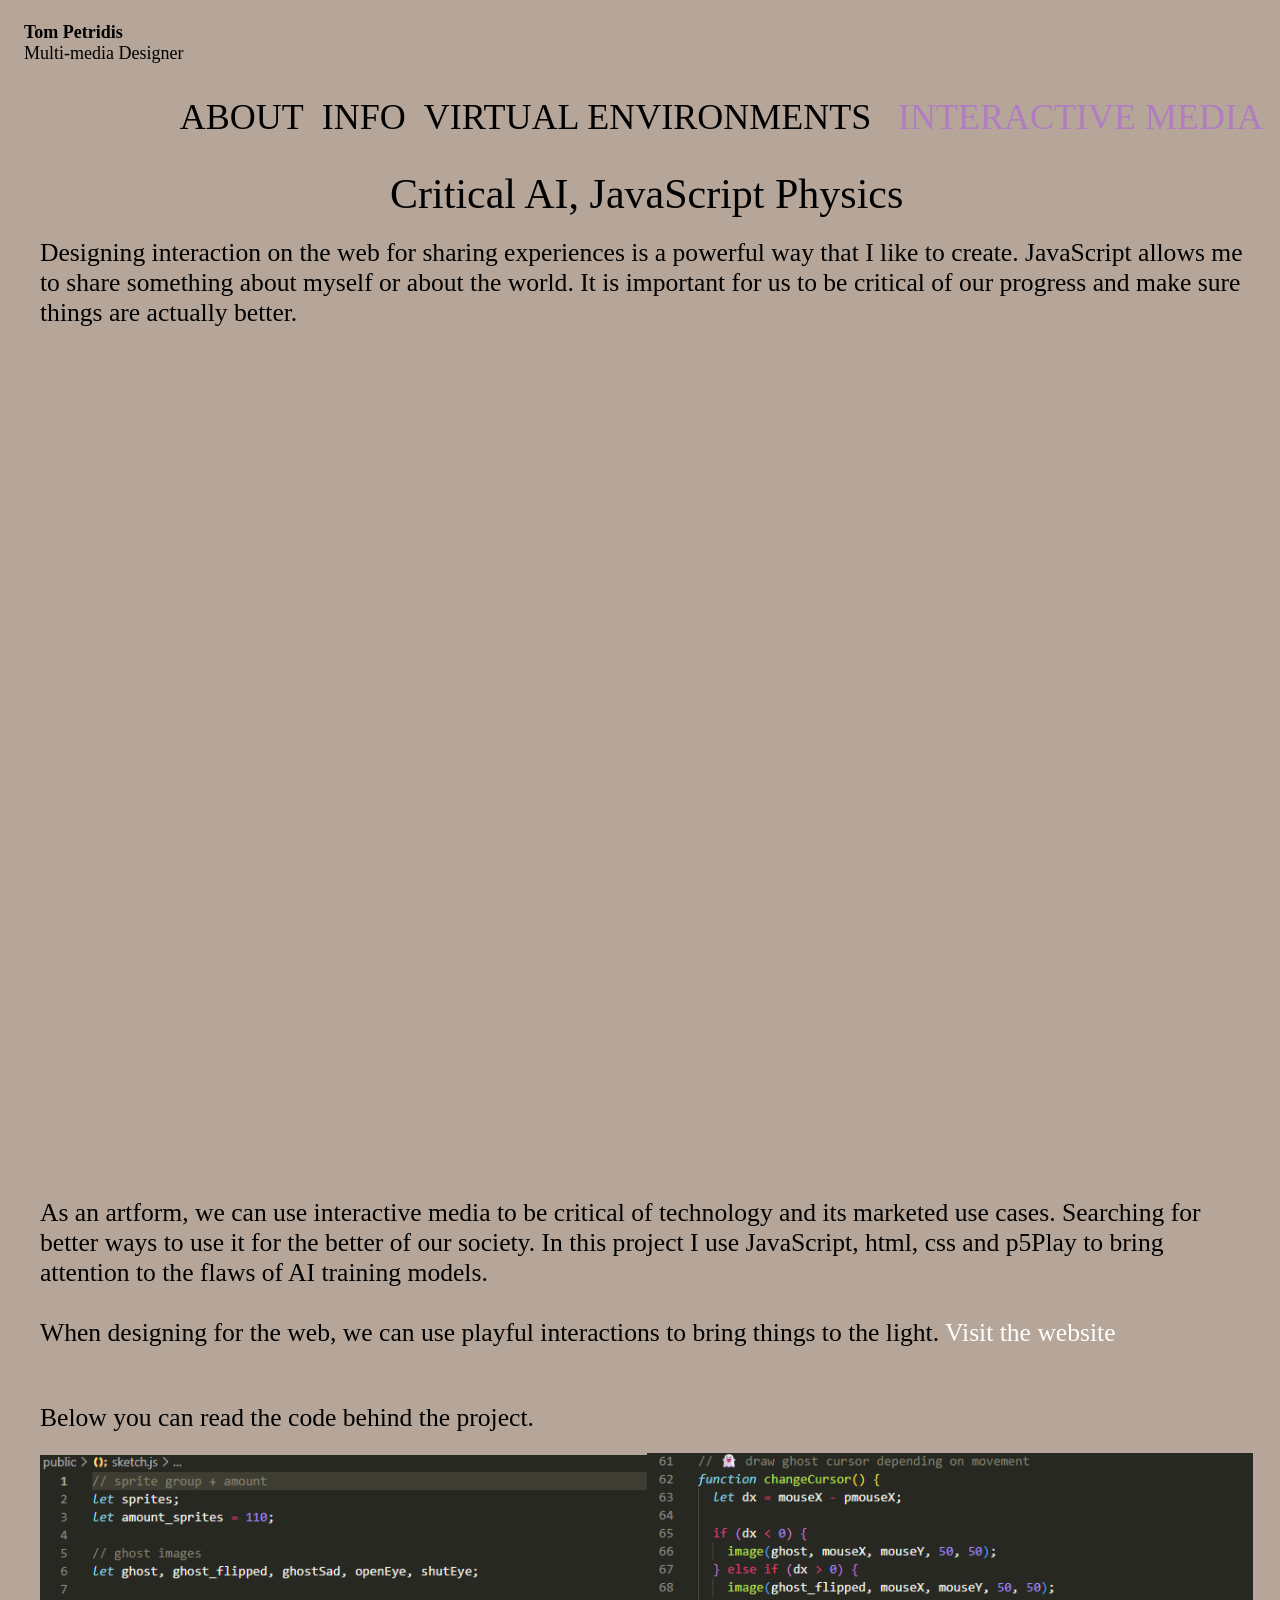
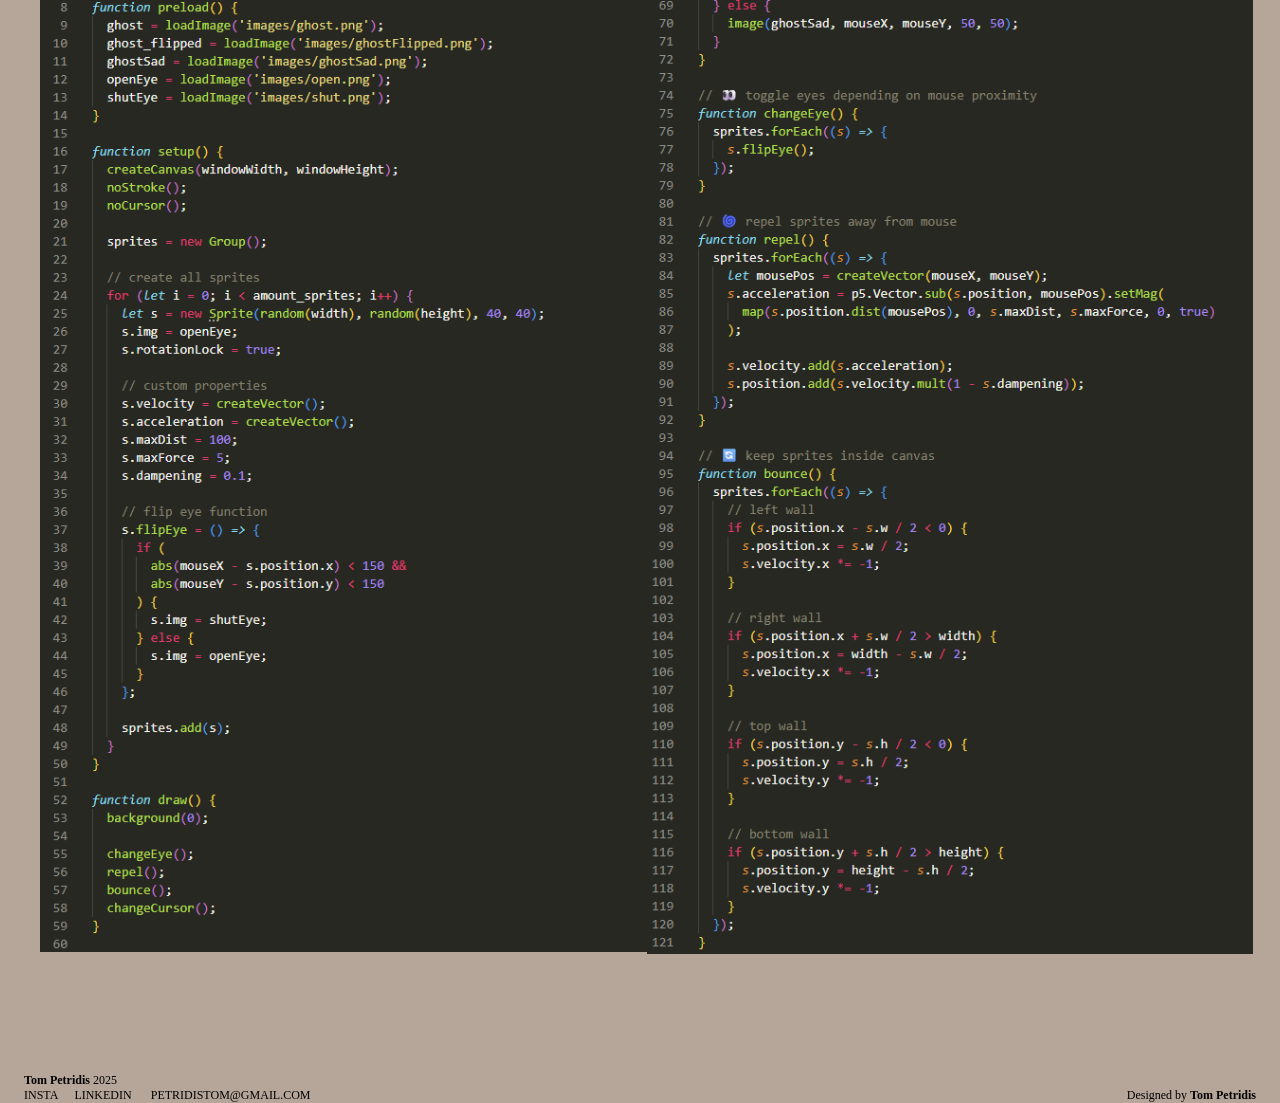
<file: public/project-pages/sprite-webtoon/index.html>
<!DOCTYPE html>
<html lang="en">
<head>
  <meta charset="UTF-8">
  <meta name="viewport" content="width=device-width, initial-scale=1.0">
  <title>Critical AI</title>
  <link rel="stylesheet" href="../../style.css">
</head>
<body style="background-color: #b6a699;">
 <header>
  <div class="header-alt6-left"><a href="http://tompetridis.com/"><b>Tom Petridis</b><br>Multi-media Designer</a></div>
  <div class="header-alt6-right">

    <a href="../../about/">ABOUT</a>
    
    <div class="dropdown-alt6">
      <div class="dropbtn">INFO</div>
      <div class="dropdown-content">
      <a href="https://www.instagram.com/tom.petridis/" target="_blank">INSTA</a>
      <a href="https://www.linkedin.com/in/tom-hello-link/" target="_blank">LINKEDIN</a>
      </div>
    </div> 

    <a href="../../VIRTENV/">VIRTUAL ENVIRONMENTS</a>
    <a href="../../INTMED/" style="color: #b07dc0;">INTERACTIVE MEDIA</a>
    <!-- <a href="../../UX/" >UX/UI</a> -->
  </div>
</header>

<div class="container-sprite">
  <div class="sprite-name">Critical AI, JavaScript Physics</div>
  <div class="sprite-desc">Designing interaction on the web for sharing experiences is a powerful way that I like to create. JavaScript allows me to share something about myself or about the world. 
    It is important for us to be critical of our progress and make sure things are actually better.</div>
  <div class="embed-code">
    <embed src="https://petridi-sprite-webtoon.deno.dev" type="" style="width: 100%; height: 800px;">
  </div>
  <div class="sprite-desc-2">
    <p>As an artform, we can use interactive media to be critical of technology and its marketed use cases. Searching for better ways to use it for the better of our society. In this project I use JavaScript, html, css and p5Play to bring attention to the flaws of AI training models. 
    <br><br>When designing for the web, we can use playful interactions to bring things to the light. <a href="https://petridi-sprite-webtoon.deno.dev" target="_blank">Visit the website</a></p>
    <br>Below you can read the code behind the project.
  </div>
  <div class="code-1"><img src="../../img/sprite-webtoon/code-1.png" alt=""></div>
  <div class="code-2"><img src="../../img/sprite-webtoon/code-2.png" alt=""></div>
</div>





<footer>
    <div class="footer-alt6-left"><b>Tom Petridis</b> 2025 <br><a href="https://www.instagram.com/tom.petridis/" target="_blank">INSTA</a><a href="https://www.linkedin.com/in/tom-hello-link/" target="_blank">LINKEDIN</a> PETRIDISTOM@GMAIL.COM</div>
    <div class="footer-alt6-right"><br>Designed by <b>Tom Petridis</b></div>
</footer>
</body>

</html>
</file>
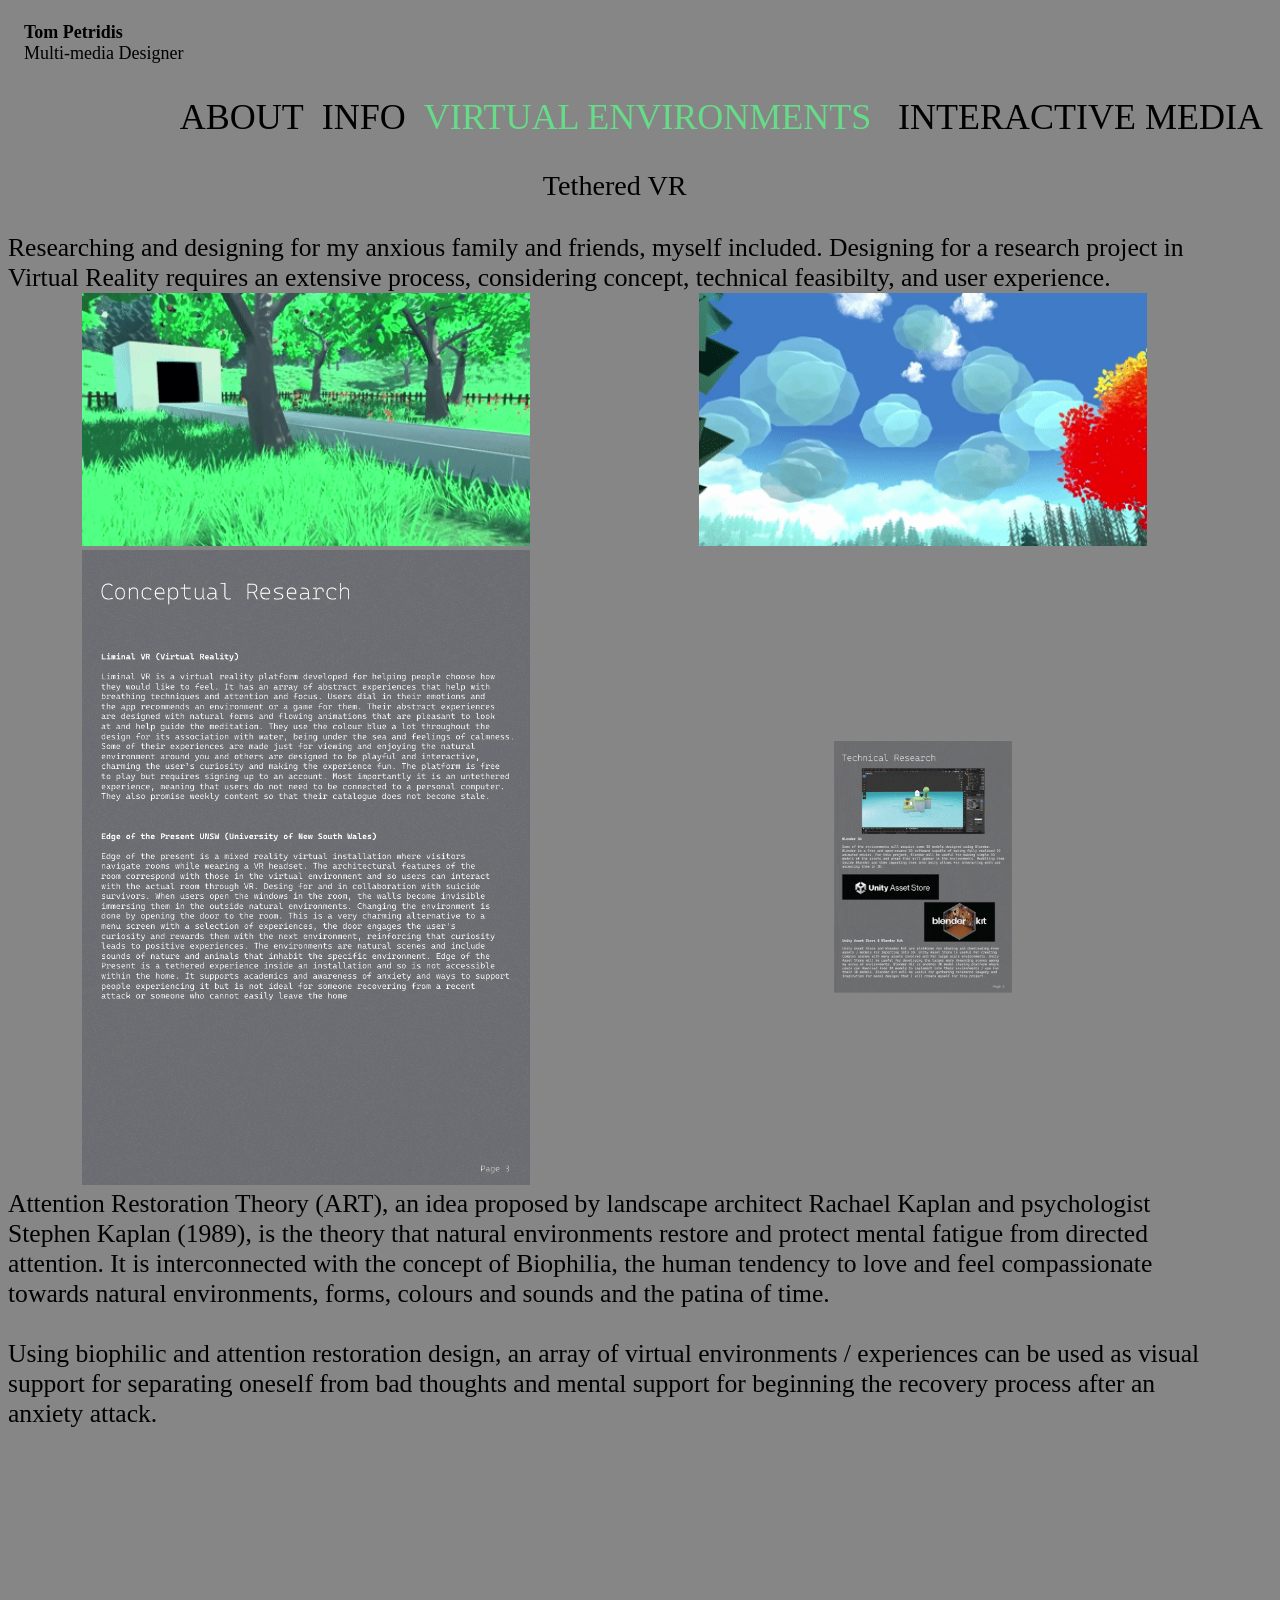
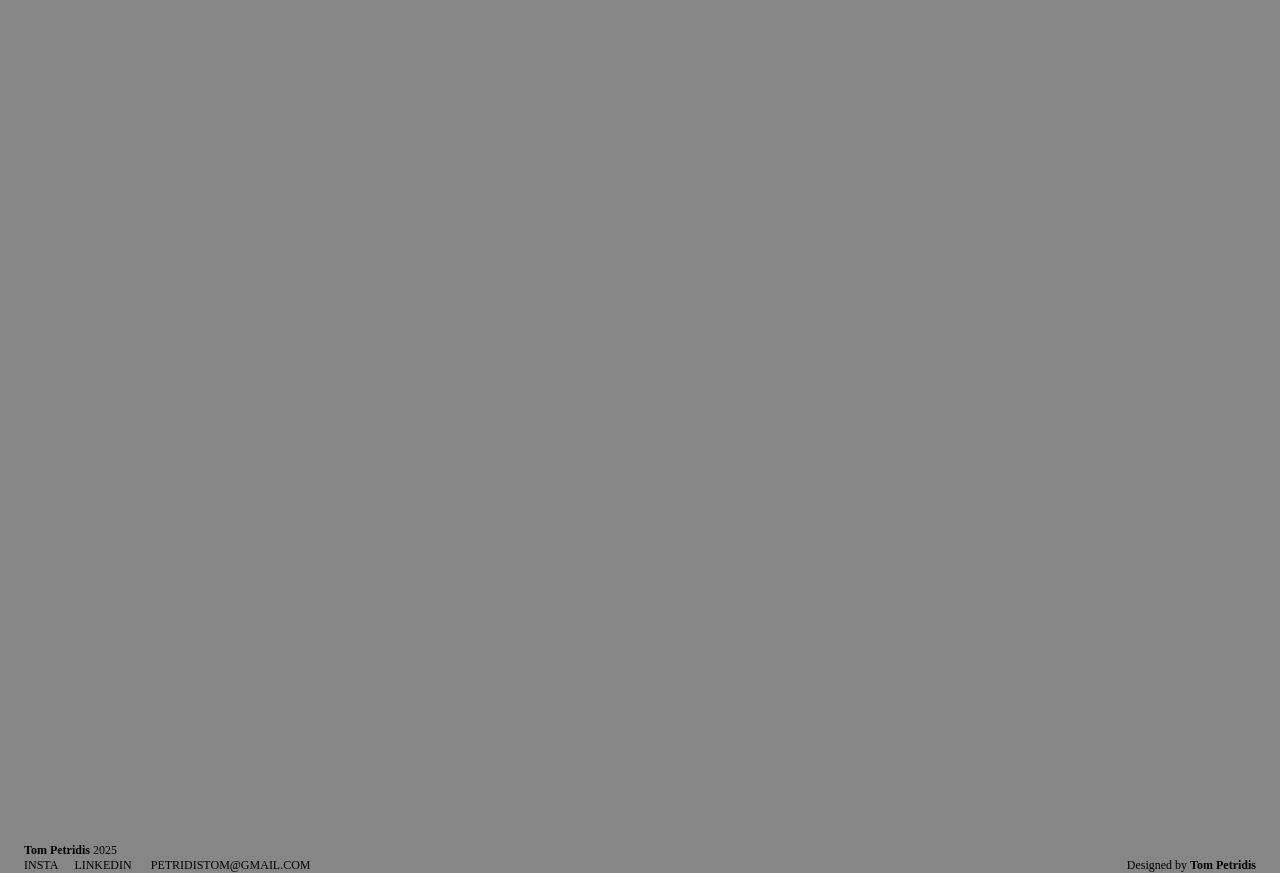
<file: public/project-pages/tethered-vr/index.html>
<!DOCTYPE html>
<html lang="en">
<head>
  <meta charset="UTF-8">
  <meta name="viewport" content="width=device-width, initial-scale=1.0">
  <title>Tethered VR</title>
  <link rel="stylesheet" href="../../style.css">
</head>
<body style="background-color:#868686; color: black;">
 <header>
  <div class="header-alt7-left"><a href="http://tompetridis.com/"><b>Tom Petridis</b><br>Multi-media Designer</a></div>
  <div class="header-alt7-right">
    
    <a href="../../about/">ABOUT</a>
    
    <div class="dropdown-alt7">
      <div class="dropbtn">INFO</div>
      <div class="dropdown-content">
      <a href="https://www.instagram.com/tom.petridis/" target="_blank">INSTA</a>
      <a href="https://www.linkedin.com/in/tom-hello-link/" target="_blank">LINKEDIN</a>
      </div>
    </div> 
    
    <a href="../../VIRTENV/" style="color: #67DC88;">VIRTUAL ENVIRONMENTS</a>
    <a href="../../INTMED/">INTERACTIVE MEDIA</a>
    <!-- <a href="../UX/" >UX/UI</a> -->

    
  </div>
</header>

<div class="container-tethered">
  <div class="tethered-title">Tethered VR</div>
  <div class="tethered-desc">Researching and designing for my anxious family and friends, myself included. Designing for a research project in Virtual Reality requires an extensive process, considering concept, technical feasibilty, and user experience.</div>
  <div class="tethered-gif-1"><img src="../../img/tethered/tethered-gif-1.gif" alt=""></div>
  <div class="tethered-gif-2"><img src="../../img/tethered/tethered-gif-2.gif" alt=""></div>
  <div class="tethered-ss-1"><img src="../../img/tethered/conceptual-gif.gif" alt=""></div>
  <div class="tethered-ss-2"><img src="../../img/tethered/technical-gif.gif" alt=""></div>
  <div class="tethered-desc-2">Attention Restoration Theory (ART), an idea proposed by landscape architect Rachael
Kaplan and psychologist Stephen Kaplan (1989), is the theory that natural environments
restore and protect mental fatigue from directed attention. It is interconnected with
the concept of Biophilia, the human tendency to love and feel compassionate towards
natural environments, forms, colours and sounds and the patina of time.

<br><br> Using biophilic and attention restoration design, an array of virtual environments
/ experiences can be used as visual support for separating oneself from bad thoughts
and mental support for beginning the recovery process after an anxiety attack.</div>
  <div class="tethered-video">
    <iframe width="1400" height="788" src="https://www.youtube.com/embed/OCCniF2nUow?si=9eFCjRg7jC_ZtAs4&amp;start=4" title="YouTube video player" frameborder="0" allow="accelerometer; autoplay; clipboard-write; encrypted-media; gyroscope; picture-in-picture; web-share" referrerpolicy="strict-origin-when-cross-origin" allowfullscreen></iframe>
  </div>
</div>

<footer>
  <div class="footer-alt7-left"><b>Tom Petridis</b> 2025 <br><a href="https://www.instagram.com/tom.petridis/" target="_blank">INSTA</a><a href="https://www.linkedin.com/in/tom-hello-link/" target="_blank">LINKEDIN</a> PETRIDISTOM@GMAIL.COM</div>
  <div class="footer-alt7-right"><br>Designed by <b>Tom Petridis</b></div>
</footer>
</body>

</html>
</file>
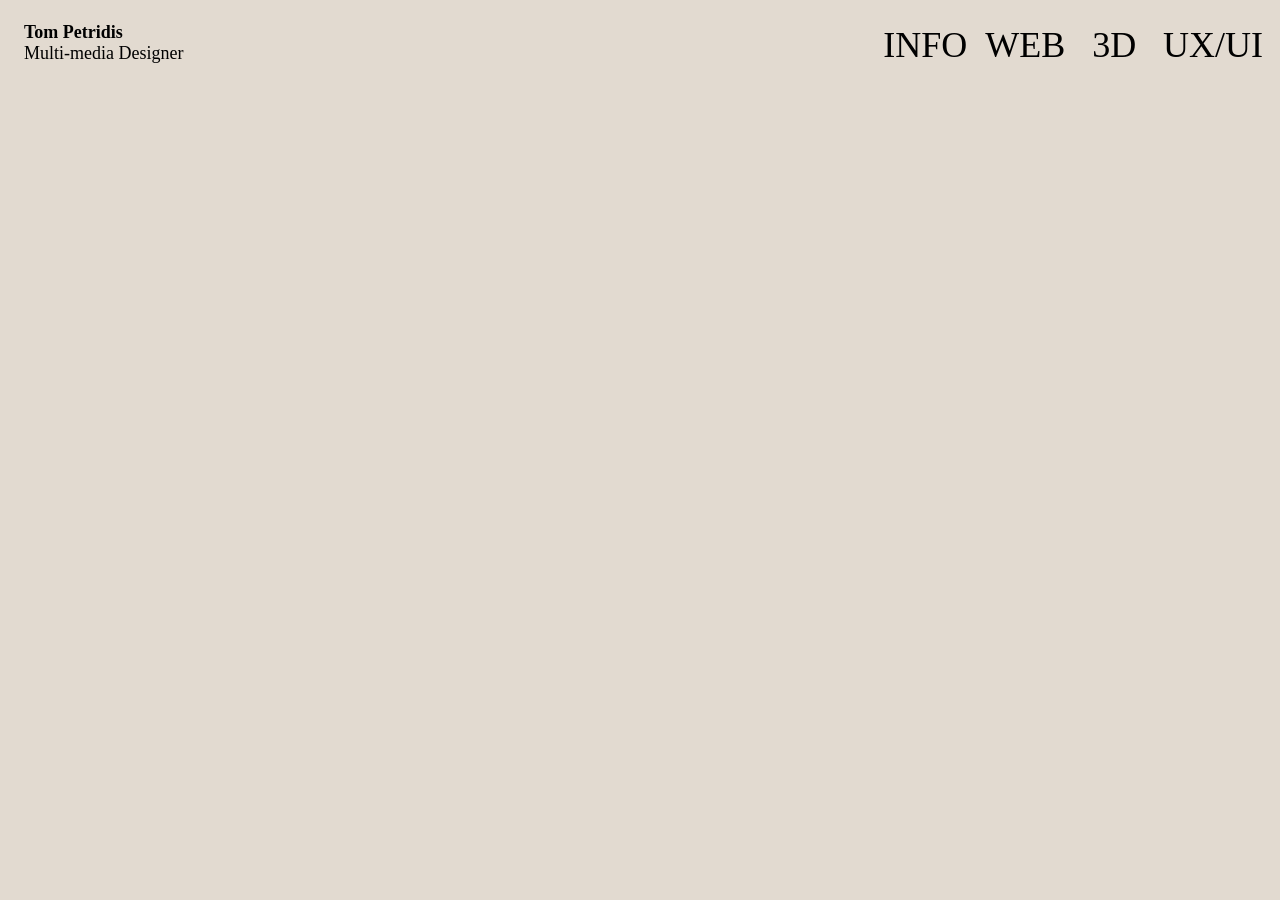
<file: public/project1.html>
<!DOCTYPE html>
<html lang="en">
<head>
  <meta charset="UTF-8">
  <meta name="viewport" content="width=device-width, initial-scale=1.0">
  <title>Tom Petridis</title>
  <link rel="stylesheet" href="style.css">
</head>
<body>
 <header>
  <div class="header-left"><a href=""><b>Tom Petridis</b><br>Multi-media Designer</a></div>
  <div class="header-right">

    <div class="dropdown">
      <div class="dropbtn">INFO</div>
      <div class="dropdown-content">
      <a href="">ABOUT</a>
      <a href="">MAIL</a>
      <a href="">BLOG</a>
      <a href="">INSTA</a>
      <a href="">LINKEDIN</a>
      </div>
    </div> 

    <a href="">WEB</a>
    <a href="">3D</a>
    <a href="">UX/UI</a>

    
  </div>
</header>
</body>
</html>
</file>
<file: public/style.css>
body{
  background-color: #e2dad0;
  font-size:1vw;
}

.bottom-paragraph{
  font-size: 2vw;
  margin: auto;
  width: 96%;
}

.slide-show-img{
  margin: auto;
  width: 66%;
}

.container-youtube-embed {  display: grid;
  grid-template-columns: 1fr;
  grid-template-rows: 1fr;
  grid-auto-columns: 1fr;
  gap: 0px 0px;
  grid-auto-flow: row;
  grid-template-areas:
    "youtube-iframe";
}
.youtube-iframe { grid-area: youtube-iframe; place-self: center; width: 90vw; height:80vmin;}



.large-divider {margin-top: 20%;}
.medium-divider {margin-top: 6%;}
.small-divider {margin-top: 16px;}
a {text-decoration: none; color: black;}
a:hover {color: #ffffff;}






/* Style the header links */
header a {padding: .7vw;}
.header-left{padding: 16px;}
.header-left a{padding: 0px;}
.header-left a:hover{color: black}

/* Style the logo link (notice that we set the same value of line-height and font-size to prevent the header to increase when the font gets bigger */
.header-left {
  float: left;
  padding-top: 14px;
  font-size: 18px;
}

/* Change the background color on mouse-over */
.header-right a:hover {color: #ffffff;}

/* Float the link section to the right */
.header-right {
  float: right;
  padding-left: 16px;
  padding-top: 16px;
  font-size: 4vmin;
}
.footer-left {float: left; padding-left: 16px; font-size: 12px;}
.footer-right {float: right; padding-right: 16px; font-size: 12px;}
.footer-left a{padding-right: 16px;}
/* ///////////////////////////////////////////////////////////////////////////////////////////////////////////////////////////////////////////////////////////// */

/* The container <div> - needed to position the dropdown content */
.dropdown {
  position: relative;
  display: inline-block;
}

/* Dropdown Content (Hidden by Default) */
.dropdown-content {
  display: none;
  position: absolute;
  min-width: 160px;
  z-index: 1;
  background-color: #eee7df;
}

/* Links inside the dropdown */
.dropdown-content a {
  color: black;
  text-decoration: none;
  display: block;
  padding: 0px;
}

/* Show the dropdown menu on hover */
.dropdown:hover .dropdown-content {display: block;}
.dropdown:hover {color: #ffffff;}

/* ///////////////////////////////////////////////////////////////////////////////////////////////////////////////////////////////////////////////////////////// */
.front-page{margin: auto; width: 70%; padding-top: 15%;}
.container-front-page {  
  margin: 0;
  width: 100%;
  display: grid;
  grid-template-columns: 0.7fr 1.3fr;
  grid-template-rows: 1fr 1.4fr;
  grid-auto-columns: 1fr;
  gap: 0px 0px;
  grid-auto-flow: row;
  grid-template-areas:
    "area-1 area-2"
    "area-3 area-3";
  width: 100%;
}

.area-1 { grid-area: area-1; align-self: center;}

.area-2 { grid-area: area-2; align-self: center; font-size: 2.2vw; padding-left: 10%; align-self: center;}

.area-3 { grid-area: area-3; font-size: 2.2vw; align-self: end; }  

.area-1 img {width: 100%;}

/* ///////////////////////////////////////////////////////////////////////////////////////////////////////////////////////////////////////////////////////////// */
.banner{margin: auto; width: 70%; padding: 32px;}
.banner-background-1{background-color: #eee7df; padding-left: 16px; padding-right: 16px;}
.banner-background-2{background-color: #e2dad0; }
.container-banner {  
  display: grid;
  grid-template-columns: 1fr 1fr;
  grid-template-rows: 1fr 1fr;
  grid-auto-columns: 1fr;
  gap: 40px 40px;
  grid-auto-flow: row;
  grid-template-areas:
    "title img1"
    "img2 img3";
}

.container-banner-alternate {  
  display: grid;
  grid-template-columns: 1fr 1fr;
  grid-template-rows: 1fr 1fr;
  grid-auto-columns: 1fr;
  gap: 40px 40px;
  grid-auto-flow: row;
  grid-template-areas:
    "img1 alt-title"
    "img2 img3";
}

.title { grid-area: title; align-self: end; line-height: 24px;}
.alt-title { grid-area: alt-title; align-self: end; justify-self: end; text-align: right; line-height: 24px;}

.img1 { grid-area: img1; justify-self: center;}

.img2 { grid-area: img2; justify-self: center;}

.img3 { grid-area: img3; justify-self: center;}

.title img {width: 100%;}
.img1 img {width: 100%;}
.img2 img {width: 100%;}
.img3 img {width: 100%;}


/* ///////////////////////////////////////////////////////////////////////////////////////////////////////////////////////////////////////////////////////////// */
.ftr-banner{margin: auto; width: 90%; padding: 32px;}
.project-page-title {
  margin: auto;
  width: 70%;
  font-size: 2.2vw;
  text-align: left;
  padding-left: 100px;
}

.container-project-ftr {  
  display: grid;
  grid-template-columns: 1fr 1fr;
  grid-template-rows: 1.3fr 0.5fr;
  grid-auto-columns: 1fr;
  gap: 20px 20px;
  grid-auto-flow: row;
  grid-template-areas:
    "ftr-img ftr-img"
    "info about";
}

.ftr-img {
  display: flex;
  justify-content: center;
  grid-area: ftr-img;
}
.ftr-img img{width: 70%;} 

.info { grid-area: info; }

.about { grid-area: about; }
/* ///////////////////////////////////////////////////////////////////////////////////////////////////////////////////////////////////////////////////////////// */

.container-project-gifs {  display: grid;
  grid-template-columns: 1fr 1fr 1fr;
  grid-template-rows: 1fr .3fr;
  grid-auto-columns: 1fr;
  gap: 20px 40px;
  grid-auto-flow: row;
  grid-template-areas:
    "gif-1 gif-2 gif-3"
    "text-1 text-2 text-3";
}

.gif-1 {
  justify-self: center;
  align-self: center;
  grid-area: gif-1;
}
.gif-1 img{width: 100%;}

.gif-2 {
  justify-self: center;
  align-self: center;
  grid-area: gif-2;
}
.gif-2 img{width: 100%;}

.gif-3 {
  justify-self: center;
  align-self: center;
  grid-area: gif-3;
}
.gif-3 img{width: 100%;}

.text-1 { grid-area: text-1; }

.text-2 { grid-area: text-2; }

.text-3 { grid-area: text-3; }

/* ///////////////////////////////////////////////////////////////////////////////////////////////////////////////////////////////////////////////////////////// */
.about-page {margin: auto; width: 70%; padding-top: 10%;}
.container-about {
  display: grid;
  grid-template-columns: 1fr 1fr;
  grid-template-rows: 1fr;
  grid-auto-columns: 1fr;
  gap: 40px 40px;
  grid-auto-flow: row;
  grid-template-areas:
    "picture about-text";
}

.picture { grid-area: picture; justify-self: center; align-self: center; }
.picture img{ width: 100%; }


.about-text { grid-area: about-text; justify-self: start; align-self: start; }

.sticky-footer{
  display: flex; 
  justify-content: space-between; 
  position: fixed; 
  width: 100%; 
  bottom: 0; 
  left: 0;
}

/* ///////////////////////////////////////////////////////////////////////////////////////////////////////////////////////////////////////////////////////////// */
.projects-intro{
  margin: auto;
  width: 90%;
  text-align: center;
  font-size: 2.2vw;
  padding-top: 100px;
}

.project-banner-1{
  background-color: #440040;
  padding-bottom: 38px;
}
.project-banner-2{
  background-color: #5f0059;
  padding-bottom: 38px;
}
/* .project-banner-3{
  background-color: #570051;
  padding-bottom: 38px;
} */
.project-banner-4{
  background-color: #414141;
  padding-bottom: 38px;
}
.project-banner-5{
  background-color: #686868;
  padding-bottom: 38px;
}
.project-banner-6{
  background-color: #949494;
  padding-bottom: 38px;
}

.container-project-banner { 
  display: grid;
  grid-template-columns: 1fr 1fr;
  grid-template-rows: 0.3fr 1.7fr;
  grid-auto-columns: 1fr;
  gap: 0px 20px;
  grid-auto-flow: row;
  grid-template-areas:
    "project-title project-title"
    "project-gif project-desc";
}

.project-title {
  justify-self: center;
  align-self: center;
  grid-area: project-title;
  font-size: 2vw;
}

.project-gif {
  justify-self: end;
  align-self: center;
  grid-area: project-gif;
}
.project-gif img{width: 50%; float: right;}

.project-desc {
  justify-self: start;
  align-self: center;
  grid-area: project-desc;
  font-size: 1.1vw;
}

/* ///////////////////////////////////////////////////////////////////////////////////////////////////////////////////////////////////////////////////////////// */

.container-brokering-code {
  margin: auto;
  width: 100%;  
  display: grid;
  grid-template-columns: 1fr 1fr 1fr;
  grid-template-rows: .3fr 1fr .5fr;
  grid-auto-columns: 1fr;
  gap: 0px 0px;
  grid-auto-flow: row;
  grid-template-areas:
    "project-name project-name project-name"
    "screenshot1 screenshot2 screenshot3"
    "paragraph-desc paragraph-desc paragraph-desc";
}

.paragraph-desc {
  justify-self: center;
  align-self: center;
  grid-area: paragraph-desc;
  font-size: 2vw;
  padding: 32px;
}

.screenshot1 {
  justify-self: center;
  align-self: center;
  grid-area: screenshot1;
  align-content: center;
}
.screenshot1 img{ width: 30vw; }

.screenshot2 {
  justify-self: center;
  align-self: center;
  grid-area: screenshot2;
  align-content: center;
}
.screenshot2 img{ width: 30vw; }

.screenshot3 {
  justify-self: center;
  align-self: center;
  grid-area: screenshot3;
  align-content: center;
}
.screenshot3 img{ width: 30vw; }

.project-name {
  justify-self: center;
  align-self: center;
  grid-area: project-name;
  font-size: 2.2vw;
}

/* ///////////////////////////////////////////////////////////////////////////////////////////////////////////////////////////////////////////////////////////// */
.container-sprite { 
  margin: auto;
  width: 96%; 
  padding: 32px;
  display: grid;
  grid-template-columns: .5fr .5fr;
  grid-template-rows: .1fr .1fr .1fr .1fr 1fr;
  grid-auto-columns: 1fr;
  gap: 20px 0px;
  grid-auto-flow: row;
  grid-template-areas:
    "sprite-name sprite-name"
    "sprite-desc sprite-desc"
    "embed-code embed-code"
    "sprite-desc-2 sprite-desc-2"
    "code-1 code-2";
}

.sprite-name {
  justify-self: center;
  align-self: center;
  grid-area: sprite-name;
  font-size: 42px;
  margin: auto;
}

.sprite-desc { grid-area: sprite-desc; font-size: 2vw;}

.embed-code { grid-area: embed-code; }

.sprite-desc-2 { grid-area: sprite-desc-2; font-size: 2vw;}

.code-1 {
  justify-self: center;
  align-self: center;
  grid-area: code-1;
}
.code-1 img{width: 100%;}
.code-2 {
  justify-self: center;
  align-self: center;
  grid-area: code-2;
}
.code-2 img{width: 100%;}
.sprite-link{color: #ff0080;}
.sprite-link :hover{color: #ffffff;}


/* ///////////////////////////////////////////////////////////////////////////////////////////////////////////////////////////////////////////////////////////// */

.container-elevator { 
  margin: auto;
  width: 97%;
  display: grid;
  grid-template-columns: 1.5fr 0.6fr 0.9fr;
  grid-template-rows: .3fr .4fr 1fr .1fr .1fr;
  grid-auto-columns: 1fr;
  gap: 0px 20px;
  grid-auto-flow: row;
  grid-template-areas:
    "elevator-title elevator-title elevator-title"
    "elevator-desc elevator-desc elevator-embed"
    "elevator-video elevator-video elevator-video"
    "elevator-desc-2 elevator-desc-2 elevator-desc-2"
    "screenshots-dev screenshots-code screenshots-code";
}

.elevator-desc { 
  grid-area: elevator-desc;
  justify-self: start;
  align-self: center;
  font-size: 2vw;
}

.elevator-title { 
  grid-area: elevator-title; 
  justify-self: center;
  align-self: center;
  font-size: 2.2vw;
}

.elevator-embed { 
  grid-area: elevator-embed; 
  justify-self: start;
  align-self: center;
}

.elevator-video { 
  grid-area: elevator-video; 
  justify-self: center;
  align-self: center;
}

.elevator-desc-2 { 
  grid-area: elevator-desc-2; 
  justify-self: center;
  align-self: center;
  font-size: 2vw;
}

.screenshots-dev { 
  grid-area: screenshots-dev;
  justify-self: center;
  align-self: center;
} .screenshots-dev img{width: 100%;}

.screenshots-code { 
  grid-area: screenshots-code; 
  justify-self: center;
  align-self: center;
} .screenshots-code img{width: 100%;}


/* ///////////////////////////////////////////////////////////////////////////////////////////////////////////////////////////////////////////////////////////// */
.container-earth-ward {  
  margin: auto;
  width: 97%;
  display: grid;
  grid-template-columns: 1fr 1fr;
  grid-template-rows: .3fr .5fr 1fr .5fr .1fr;
  grid-auto-columns: 1fr;
  gap: 0px 20px;
  grid-auto-flow: row;
  grid-template-areas:
    "earth-ward-title earth-ward-title"
    "earth-ward-desc earth-ward-desc"
    "earth-ward-embed earth-ward-embed"
    "earth-ward-desc-2 earth-ward-desc-2"
    "earth-ward-devshots earth-ward-siteshots";
}

.earth-ward-title { 
  grid-area: earth-ward-title;
  font-size: 2.2vw;
  justify-self: center;
  align-self: center;
}

.earth-ward-embed { 
  grid-area: earth-ward-embed; 
  justify-self: center;
  align-self: center;
}

.earth-ward-desc { 
  grid-area: earth-ward-desc; 
  font-size: 2vw;
  justify-self: center;
  align-self: center;
}

.earth-ward-desc-2 { 
  grid-area: earth-ward-desc-2; 
  font-size: 2vw;
  justify-self: center;
  align-self: center;
}

.earth-ward-devshots { 
  grid-area: earth-ward-devshots; 
  justify-self: center;
  align-self: center;
} .earth-ward-devshots img{width: 100%;}

.earth-ward-siteshots { 
  grid-area: earth-ward-siteshots; 
  justify-self: center;
  align-self: center;
} .earth-ward-siteshots img{width: 100%;}


/* ///////////////////////////////////////////////////////////////////////////////////////////////////////////////////////////////////////////////////////////// */

.container-tethered {  
  margin: 0;
  width: 96%;
  display: grid;
  grid-template-columns: 1fr 1fr;
  grid-template-rows: .3fr .1fr .4fr .4fr .3fr 1fr;
  grid-auto-columns: 1fr;
  gap: 0px 20px;
  grid-auto-flow: row;
  grid-template-areas:
    "tethered-title tethered-title"
    "tethered-desc tethered-desc"
    "tethered-gif-1 tethered-gif-2"
    "tethered-ss-1 tethered-ss-2"
    "tethered-desc-2 tethered-desc-2"
    "tethered-video tethered-video";
}

.tethered-title { 
  grid-area: tethered-title;
    font-size: 2.2vw;
  justify-self: center;
  align-self: center;
}

.tethered-desc { 
  grid-area: tethered-desc; 
  font-size: 2vw;
  justify-self: center;
  align-self: center;}

.tethered-gif-1 { 
  grid-area: tethered-gif-1; 
  justify-self: center;
  align-self: center;
} .tethered-gif-1 img{width: 35vw;}

.tethered-gif-2 { 
  grid-area: tethered-gif-2; 
  justify-self: center;
  align-self: center;
} .tethered-gif-2 img{width: 35vw;}

.tethered-ss-1 { 
  grid-area: tethered-ss-1;
  justify-self: center;
  align-self: center; 
} .tethered-ss-1 img{width: 35vw;}

.tethered-ss-2 { 
  grid-area: tethered-ss-2;
  justify-self: center;
  align-self: center; 
} .tethered-ss-2 img{width: 35vw;}

.tethered-desc-2 { 
  grid-area: tethered-desc-2;
  justify-self: center;
  align-self: center; 
  font-size: 2vw;

}

.tethered-video {
  grid-area: tethered-video;
  justify-self: center;
  align-self: center; 
}




.elevator-link{color: white;} .elevator-link :hover{color: #ff3333;}
.wander-link{color: white;} .wander-link :hover{color: #ff3333;}
.tethered-link{color: white;} .tethered-link :hover{color: #ff3333;}
.brokering-link{color: white;} .brokering-link :hover{color: #58B060;}
.sprite-link {color: white;} .sprite-link :hover{color: #58B060;}
.sprite-desc-2 a{color: white;} .sprite-desc-2 a:hover{color: #b07dc0;}














/* alternative header information for the about page */
/* Style the header links */
.header-alt-left{padding: 16px;}
.header-alt-left a{padding: 0px;}

/* Style the logo link (notice that we set the same value of line-height and font-size to prevent the header to increase when the font gets bigger */
.header-alt-left {
  float: left;
  padding-top: 14px;
  font-size: 18px;
}
.header-alt-left a{color: #e2dad0;}
.header-alt-right a{color: #e2dad0;}

/* Change the background color on mouse-over */
.header-alt-right a:hover {color: greenyellow;}

/* Float the link section to the right */
.header-alt-right {
  float: right;
  padding-left: 16px;
  padding-top: 16px;
  font-size: 4vmin;
}


.footer-alt-left a{color: #e2dad0;}
.footer-alt-left {float: left; padding-left: 16px; font-size: 12px;}
.footer-alt-right {float: right; padding-right: 16px; font-size: 12px;}
.footer-alt-left a{padding-right: 16px;}
.footer-alt-left a:hover{color: greenyellow;}

.dropdown-alt:hover .dropdown-content {display: block;}
.dropdown-alt:hover {color: #e2dad0}
.dropdown-alt {
  position: relative;
  display: inline-block;
}


/* for the virtu environments page */
.header-alt1-left{padding: 16px;}
.header-alt1-left a{padding: 0px;}

/* Style the logo link (notice that we set the same value of line-height and font-size to prevent the header to increase when the font gets bigger */
.header-alt1-left {
  float: left;
  padding-top: 14px;
  font-size: 18px;
}
.header-alt1-left a{color: white;}
.header-alt1-right a{color: white;}

/* Change the background color on mouse-over */
.header-alt1-right a:hover {color: #ff3333;}

/* Float the link section to the right */
.header-alt1-right {
  float: right;
  padding-left: 16px;
  padding-top: 16px;
  font-size: 4vmin;
}


.footer-alt1-left a{color: white;}
.footer-alt1-left {float: left; padding-left: 16px; font-size: 12px;}
.footer-alt1-right {float: right; padding-right: 16px; font-size: 12px;}
.footer-alt1-left a{padding-right: 16px;}
.footer-alt1-left a:hover{color: #ff3333;}

.dropdown-alt1:hover .dropdown-content {display: block; background: rgb(102, 102, 102);}
.dropdown-alt1:hover {color: white}
.dropdown-alt1 {
  position: relative;
  display: inline-block;
}



/* for the interactive media page */
.header-alt2-left{padding: 16px;}
.header-alt2-left a{padding: 0px;}

/* Style the logo link (notice that we set the same value of line-height and font-size to prevent the header to increase when the font gets bigger */
.header-alt2-left {
  float: left;
  padding-top: 14px;
  font-size: 18px;
}
.header-alt2-left a{color: white;}
.header-alt2-right a{color: white;}

/* Change the background color on mouse-over */
.header-alt2-right a:hover {color: #58B060;}

/* Float the link section to the right */
.header-alt2-right {
  float: right;
  padding-left: 16px;
  padding-top: 16px;
  font-size: 4vmin;
}


.footer-alt2-left a{color: white;}
.footer-alt2-left {float: left; padding-left: 16px; font-size: 12px;}
.footer-alt2-right {float: right; padding-right: 16px; font-size: 12px;}
.footer-alt2-left a{padding-right: 16px;}
.footer-alt2-left a:hover{color: #58B060;}

.dropdown-alt2:hover .dropdown-content {display: block; background: rgb(68, 0, 68);}
.dropdown-alt2:hover {color: white;}
.dropdown-alt2 {
  position: relative;
  display: inline-block;
}


/* for the elevator page */
.header-alt3-left{padding: 16px;}
.header-alt3-left a{padding: 0px;}

/* Style the logo link (notice that we set the same value of line-height and font-size to prevent the header to increase when the font gets bigger */
.header-alt3-left {
  float: left;
  padding-top: 14px;
  font-size: 18px;
}
.header-alt3-left a{color: white;}
.header-alt3-right a{color: white;}

/* Change the background color on mouse-over */
.header-alt3-right a:hover {color: #ff3333;}

/* Float the link section to the right */
.header-alt3-right {
  float: right;
  padding-left: 16px;
  padding-top: 16px;
  font-size: 4vmin;
}


.footer-alt3-left a{color: white;}
.footer-alt3-left {float: left; padding-left: 16px; font-size: 12px;}
.footer-alt3-right {float: right; padding-right: 16px; font-size: 12px;}
.footer-alt3-left a{padding-right: 16px;}
.header-alt3-right a:hover {color: #ff3333;}
.footer-alt3-left a:hover{color: #ff3333;}

.dropdown-alt3:hover .dropdown-content {display: block; background: rgb(29, 29, 29);}
.dropdown-alt3:hover {color: white;}
.dropdown-alt3 {
  position: relative;
  display: inline-block;
}

/* for the wander and dwell page */
.header-alt4-left{padding: 16px;}
.header-alt4-left a{padding: 0px;}

/* Style the logo link (notice that we set the same value of line-height and font-size to prevent the header to increase when the font gets bigger */
.header-alt4-left {
  float: left;
  padding-top: 14px;
  font-size: 18px;
}
.header-alt4-left a{color: white;}
.header-alt4-right a{color: white;}

/* Change the background color on mouse-over */
.header-alt4-right a:hover {color: #58B060;}

/* Float the link section to the right */
.header-alt4-right {
  float: right;
  padding-left: 16px;
  padding-top: 16px;
  font-size: 4vmin;
}


.footer-alt4-left a{color: white;}
.footer-alt4-left {float: left; padding-left: 16px; font-size: 12px;}
.footer-alt4-right {float: right; padding-right: 16px; font-size: 12px;}
.footer-alt4-left a{padding-right: 16px;}
.header-alt4-right a:hover {color: #58B060;}
.footer-alt4-left a:hover{color: #58B060;}

.dropdown-alt4:hover .dropdown-content {display: block; background: rgb(102, 102, 102);}
.dropdown-alt4:hover {color: white;}
.dropdown-alt4 {
  position: relative;
  display: inline-block;
}

/* for the brokering code page */
.header-alt5-left{padding: 16px;}
.header-alt5-left a{padding: 0px;}

/* Style the logo link (notice that we set the same value of line-height and font-size to prevent the header to increase when the font gets bigger */
.header-alt5-left {
  float: left;
  padding-top: 14px;
  font-size: 18px;
}
.header-alt5-left a{color: black;}
.header-alt5-right a{color: black;}

/* Change the background color on mouse-over */
.header-alt5-right a:hover {color: #5695a0;}

/* Float the link section to the right */
.header-alt5-right {
  float: right;
  padding-left: 16px;
  padding-top: 16px;
  font-size: 4vmin;
}


.footer-alt5-left a{color: black;}
.footer-alt5-left {float: left; padding-left: 16px; font-size: 12px;}
.footer-alt5-right {float: right; padding-right: 16px; font-size: 12px;}
.footer-alt5-left a{padding-right: 16px;}
.header-alt5-right a:hover {color: #5695a0;}
.footer-alt5-left a:hover{color: #5695a0;}

.dropdown-alt5:hover .dropdown-content {display: block; background: #a8a29d;}
.dropdown-alt5:hover {color: black;}
.dropdown-alt5 {
  position: relative;
  display: inline-block;
}

/* for the sprite webtoon page */
.header-alt6-left{padding: 16px;}
.header-alt6-left a{padding: 0px;}

/* Style the logo link (notice that we set the same value of line-height and font-size to prevent the header to increase when the font gets bigger */
.header-alt6-left {
  float: left;
  padding-top: 14px;
  font-size: 18px;
}
.header-alt6-left a{color: black;}
.header-alt6-right a{color: black;}

/* Change the background color on mouse-over */
.header-alt6-right a:hover {color: #b07dc0;}

/* Float the link section to the right */
.header-alt6-right {
  float: right;
  padding-left: 16px;
  padding-top: 16px;
  font-size: 4vmin;
}


.footer-alt6-left a{color: black;}
.footer-alt6-left {float: left; padding-left: 16px; font-size: 12px;}
.footer-alt6-right {float: right; padding-right: 16px; font-size: 12px;}
.footer-alt6-left a{padding-right: 16px;}
.header-alt6-right a:hover {color: #b07dc0;}
.footer-alt6-left a:hover{color: #b07dc0;}

.dropdown-alt6:hover .dropdown-content {display: block; background: #ccbbac;}
.dropdown-alt6:hover {color: black;}
.dropdown-alt6 {
  position: relative;
  display: inline-block;
}

/* for the thethered vr page */
.header-alt7-left{padding: 16px;}
.header-alt7-left a{padding: 0px;}

/* Style the logo link (notice that we set the same value of line-height and font-size to prevent the header to increase when the font gets bigger */
.header-alt7-left {
  float: left;
  padding-top: 14px;
  font-size: 18px;
}
.header-alt7-left a{color: black;}
.header-alt7-right a{color: black;}

/* Change the background color on mouse-over */
.header-alt7-right a:hover {color: #67DC88}

/* Float the link section to the right */
.header-alt7-right {
  float: right;
  padding-left: 16px;
  padding-top: 16px;
  font-size: 4vmin;
}


.footer-alt7-left a{color: black;}
.footer-alt7-left {float: left; padding-left: 16px; font-size: 12px;}
.footer-alt7-right {float: right; padding-right: 16px; font-size: 12px;}
.footer-alt7-left a{padding-right: 16px;}
.header-alt7-right a:hover {color: #67DC88;}
.footer-alt7-left a:hover{color: #67DC88;}

.dropdown-alt7:hover .dropdown-content {display: block; background: #9c9c9c;}
.dropdown-alt7:hover {color: black;}
.dropdown-alt7 {
  position: relative;
  display: inline-block;
}
</file>
